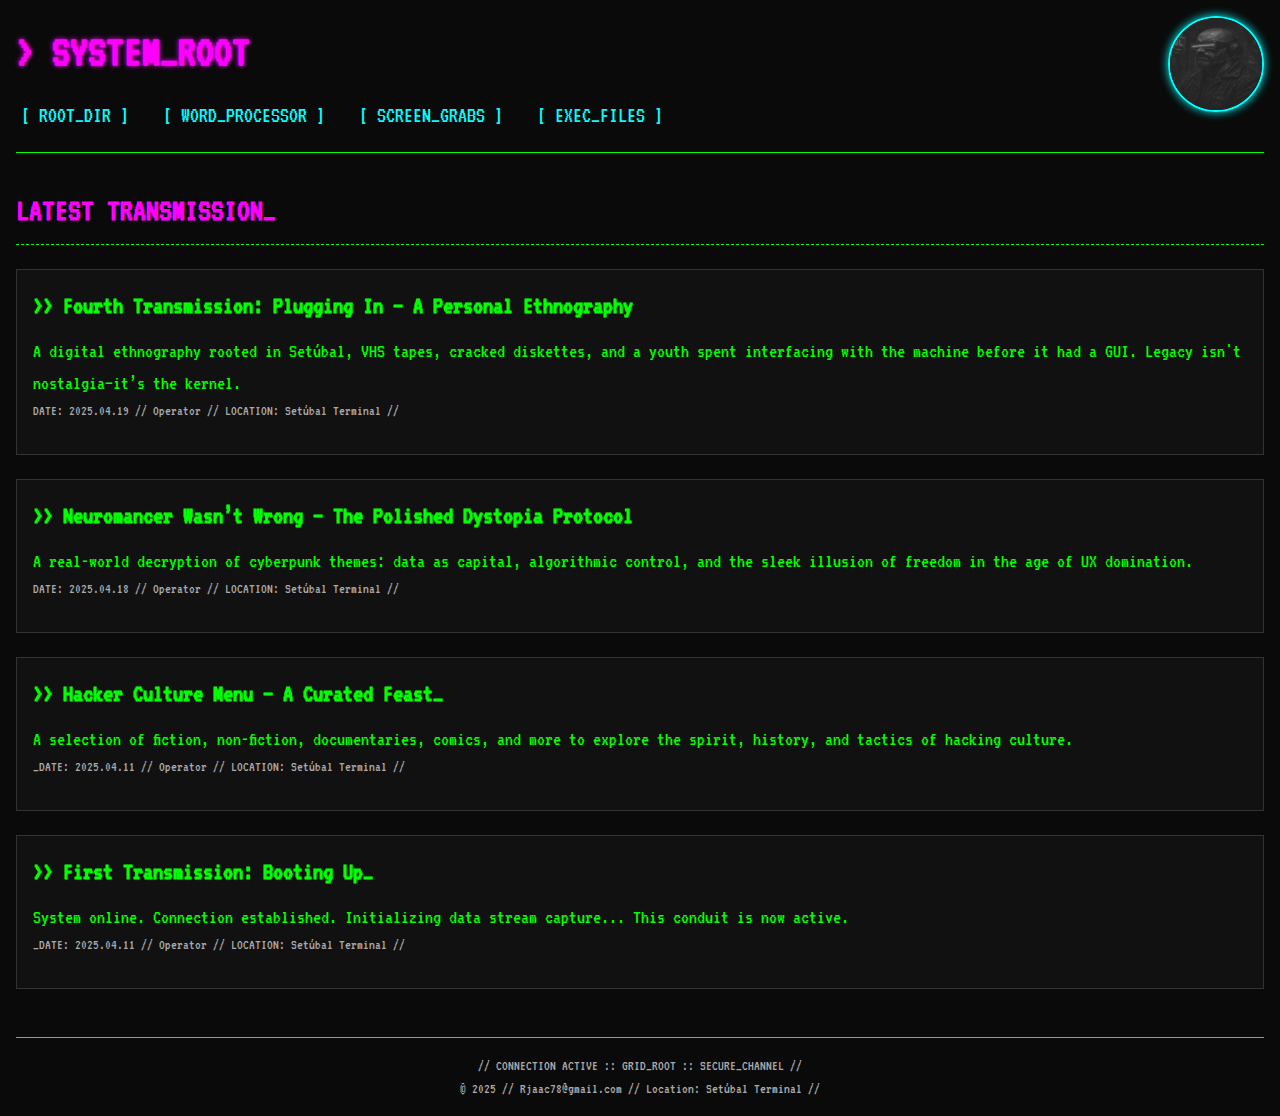
<file: index.html>
<!DOCTYPE html>
<html lang="en">
    <head>
        <meta charset="UTF-8">
        <meta name="viewport" content="width=device-width, initial-scale=1.0">
        <title>GRID_ROOT :: Mainframe Access</title>
        <link rel="stylesheet" href="css/style.css">

        <link rel="preconnect" href="https://fonts.googleapis.com">
        <link rel="preconnect" href="https://fonts.gstatic.com" crossorigin>
        <link href="https://fonts.googleapis.com/css2?family=VT323&display=swap" rel="stylesheet">
    </head>

    <body>

        <img src="/img/avatar.png" alt="RJAAC78 avatar" class="avatar">

        <header class="main-header">
            <h1>&gt; SYSTEM_ROOT</h1>
            <nav class="main-nav">
                <a href="index.html">[ ROOT_DIR ]</a>
                <a href="books.html">[ WORD_PROCESSOR ]</a>
                <a href="photos.html">[ SCREEN_GRABS ]</a>
                <a href="code.html">[ EXEC_FILES ]</a>
            </nav>
        </header>

        <main>
            <div class="content-area">
                <h2>LATEST TRANSMISSION_</h2>

                <article class="post-summary">
                    <h3><a href="posts/fourth-transmission.html">&gt;&gt; Fourth Transmission: Plugging In – A Personal Ethnography</a></h3>
                    <p>A digital ethnography rooted in Setúbal, VHS tapes, cracked diskettes, and a youth spent interfacing with the machine before it had a GUI. Legacy isn't nostalgia—it’s the kernel.</p>
                    <p class="post-meta">DATE: 2025.04.19 // Operator // LOCATION: Setúbal Terminal //</p>
                </article>
                
                <article class="post-summary">
                    <h3><a href="posts/third-transmission.html">&gt;&gt; Neuromancer Wasn’t Wrong – The Polished Dystopia Protocol</a></h3>
                    <p>A real-world decryption of cyberpunk themes: data as capital, algorithmic control, and the sleek illusion of freedom in the age of UX domination.</p>
                    <p class="post-meta">DATE: 2025.04.18 // Operator // LOCATION: Setúbal Terminal //</p>
                </article>
                
                <article class="post-summary">
                    <h3><a href="posts/second-transmission.html">&gt;&gt; Hacker Culture Menu – A Curated Feast_</a></h3>
                    <p>A selection of fiction, non-fiction, documentaries, comics, and more to explore the spirit, history, and tactics of hacking culture.</p>
                    <p class="post-meta">_DATE: 2025.04.11 // Operator // LOCATION: Setúbal Terminal //</p>
                </article>

                <article class="post-summary">
                    <h3><a href="posts/first-transmission.html">&gt;&gt; First Transmission: Booting Up_</a></h3>
                    <p>System online. Connection established. Initializing data stream capture... This conduit is now active.</p>
                    <p class="post-meta">_DATE: 2025.04.11 // Operator // LOCATION: Setúbal Terminal //</p>
                </article>

            </div>    
        </main>

            <footer class="main-footer">
                <p>// CONNECTION ACTIVE :: GRID_ROOT :: SECURE_CHANNEL //</p>
                <p>&copy; 2025 // Rjaac78@gmail.com // Location: Setúbal Terminal //</p>
            </footer>
        
    </body>
        
</html>
</file>
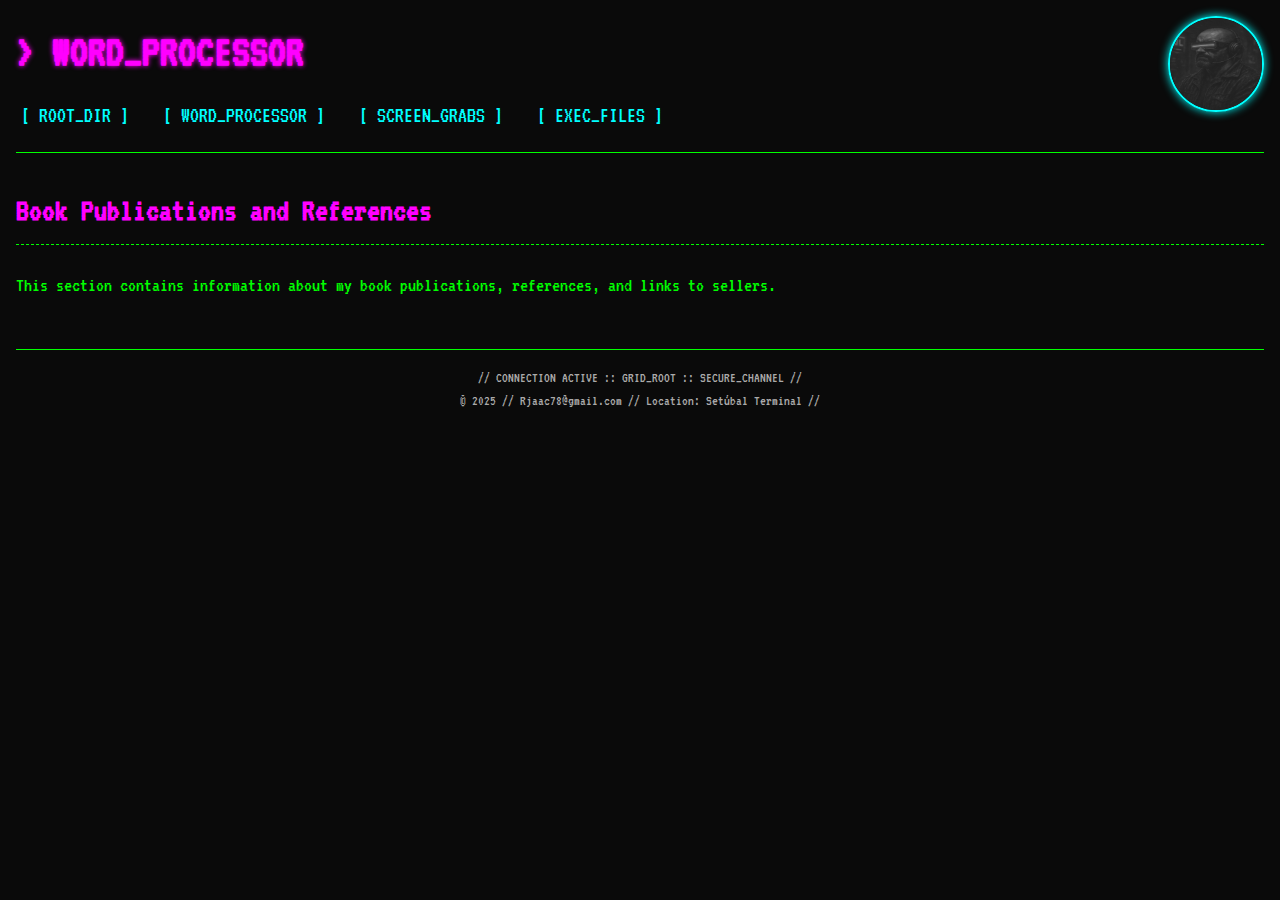
<file: books.html>
<!DOCTYPE html>
<html lang="en">

<head>
    <meta charset="UTF-8">
    <meta name="viewport" content="width=device-width, initial-scale=1.0">
    <title>GRID_ROOT :: Book Publications</title>
    <link rel="stylesheet" href="css/style.css">
    <link rel="preconnect" href="https://fonts.googleapis.com">
    <link rel="preconnect" href="https://fonts.gstatic.com" crossorigin>
    <link href="https://fonts.googleapis.com/css2?family=VT323&display=swap" rel="stylesheet">
</head>

<body>

    <img src="/img/avatar.png" alt="RJAAC78 avatar" class="avatar">

    <header class="main-header">
        <h1>&gt; WORD_PROCESSOR</h1>
        <nav class="main-nav">
            <a href="index.html">[ ROOT_DIR ]</a>
            <a href="books.html">[ WORD_PROCESSOR ]</a>
            <a href="photos.html">[ SCREEN_GRABS ]</a>
            <a href="code.html">[ EXEC_FILES ]</a>
        </nav>
    </header>

    <main class="content-area">
        <h2>Book Publications and References</h2>
        <p>This section contains information about my book publications, references, and links to sellers.</p>

        </main>

    <footer class="main-footer">
        <p>// CONNECTION ACTIVE :: GRID_ROOT :: SECURE_CHANNEL //</p>
        <p>&copy; 2025 // Rjaac78@gmail.com // Location: Setúbal Terminal //</p>
    </footer>

</body>

</html>
</file>
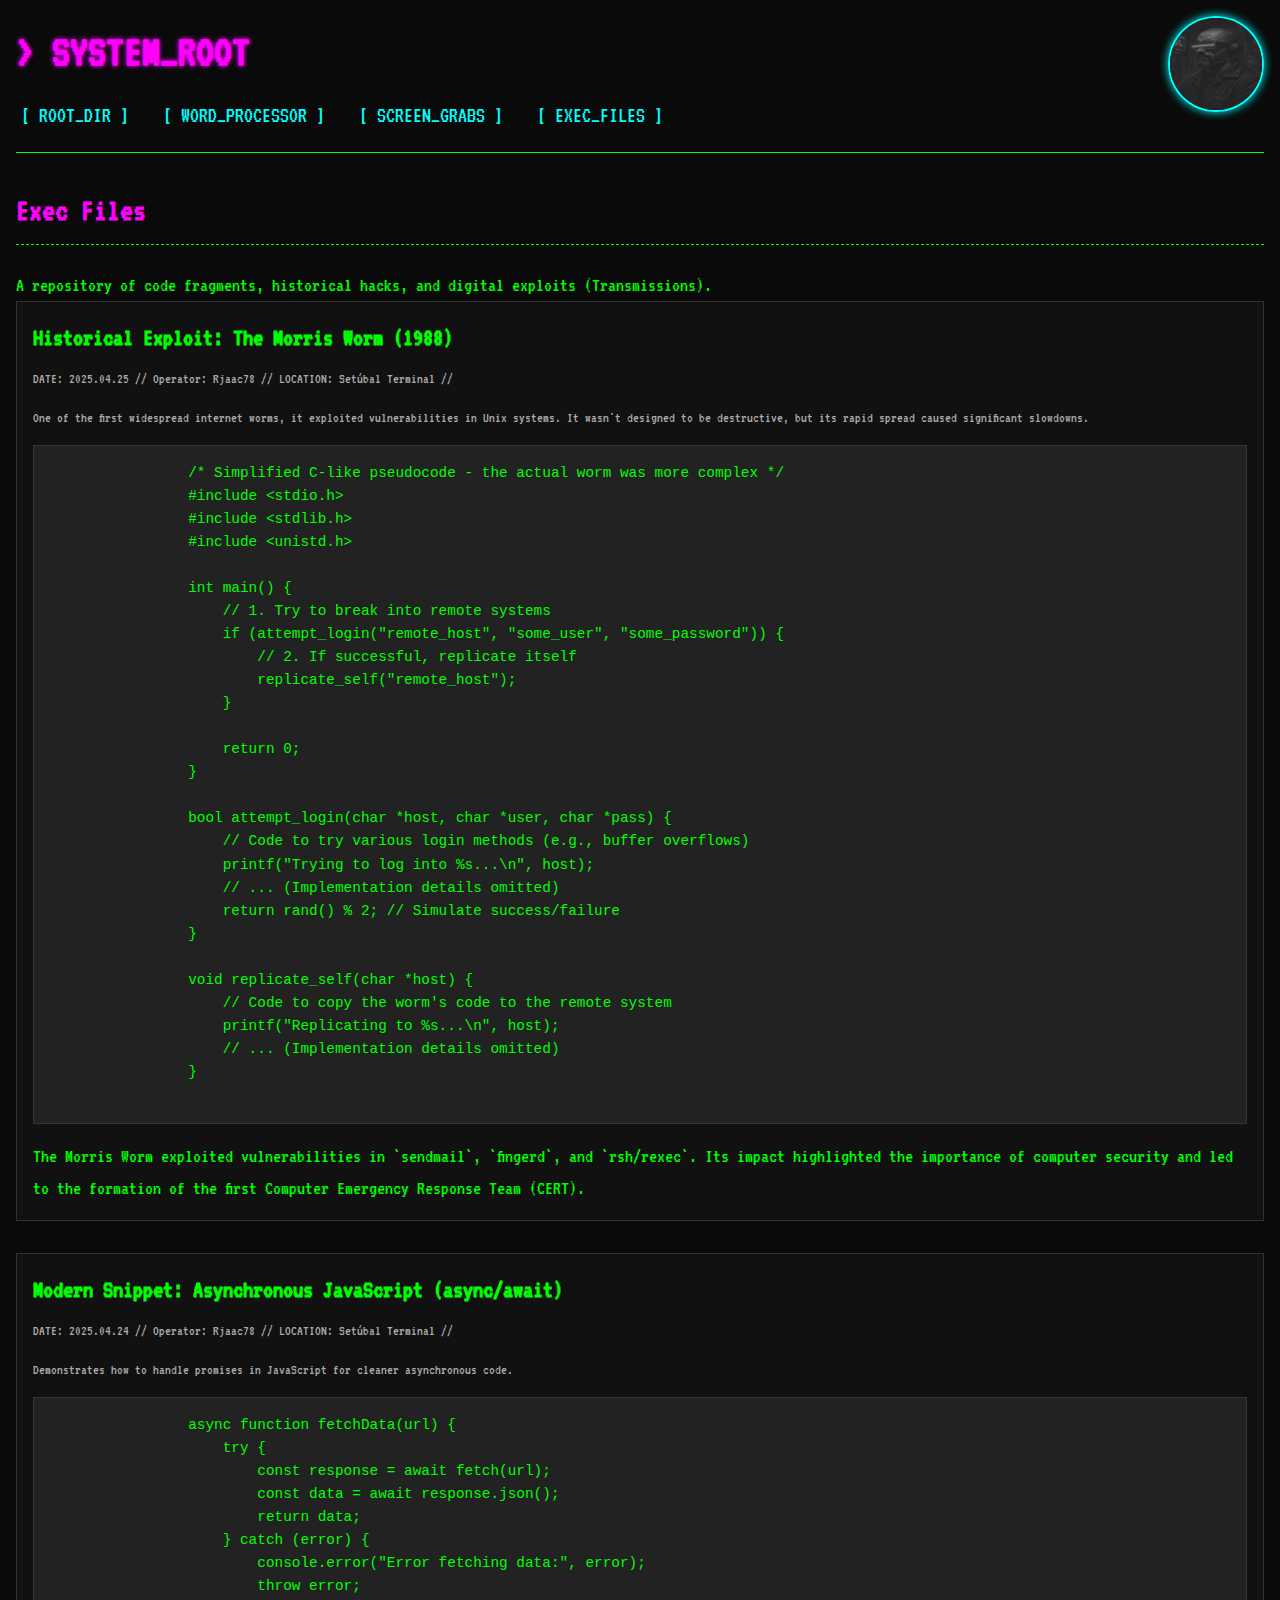
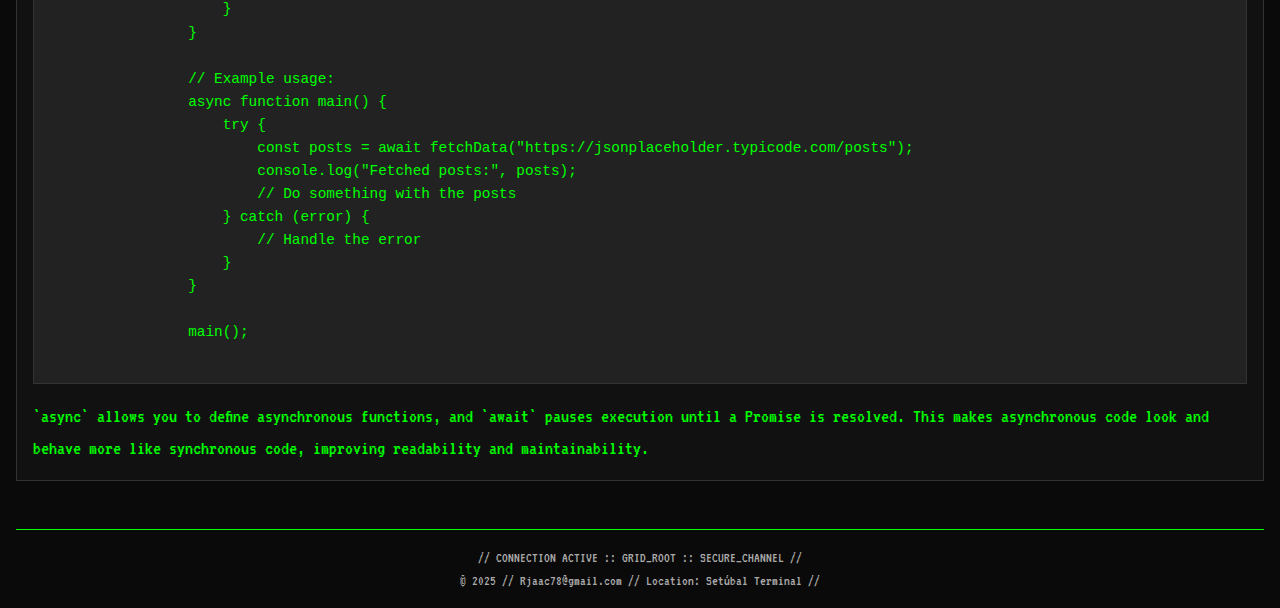
<file: code.html>
<!DOCTYPE html>
<html lang="en">

<head>
    <meta charset="UTF-8">
    <meta name="viewport" content="width=device-width, initial-scale=1.0">
    <title>GRID_ROOT :: Exec Files</title>
    <link rel="stylesheet" href="css/style.css">
    <link rel="preconnect" href="https://fonts.googleapis.com">
    <link rel="preconnect" href="https://fonts.gstatic.com" crossorigin>
    <link href="https://fonts.googleapis.com/css2?family=VT323&display=swap" rel="stylesheet">
    <style>
        /* Add specific styles for code display here */
        .code-post {
            margin-bottom: 2rem;
            /* Space between code posts */
            border: 1px solid var(--border-color);
            padding: 1rem;
            background-color: #111;
        }

        .code-post h3 {
            font-size: 1.6rem;
            margin-bottom: 0.5rem;
        }

        .code-meta {
            font-size: 0.9rem;
            color: #aaa;
            margin-bottom: 1rem;
        }

        .code-snippet {
            background-color: #222;
            /* Slightly darker background for code */
            border: 1px solid var(--border-color);
            padding: 1rem;
            margin-bottom: 1rem;
            overflow-x: auto;
            font-family: monospace;
            font-size: 0.9rem;
            color: #00ff00;
        }

        .code-description {
            font-size: 0.9rem;
            color: #aaa;
            margin-bottom: 1rem;
        }
    </style>
</head>

<body>

    <img src="/img/avatar.png" alt="RJAAC78 avatar" class="avatar">

    <header class="main-header">
        <h1>&gt; SYSTEM_ROOT</h1>
        <nav class="main-nav">
            <a href="index.html">[ ROOT_DIR ]</a>
            <a href="books.html">[ WORD_PROCESSOR ]</a>
            <a href="photos.html">[ SCREEN_GRABS ]</a>
            <a href="code.html">[ EXEC_FILES ]</a>
        </nav>
    </header>

    <main class="content-area">
        <h2>Exec Files</h2>
        <p>A repository of code fragments, historical hacks, and digital exploits (Transmissions).</p>

        <section class="code-post">
            <h3>Historical Exploit: The Morris Worm (1988)</h3>
            <p class="code-meta">DATE: 2025.04.25 // Operator: Rjaac78 // LOCATION: Setúbal Terminal //</p>

            <p class="code-description">
                One of the first widespread internet worms, it exploited vulnerabilities in Unix systems.
                It wasn't designed to be destructive, but its rapid spread caused significant slowdowns.
            </p>
            <pre class="code-snippet">
                /* Simplified C-like pseudocode - the actual worm was more complex */
                #include &lt;stdio.h&gt;
                #include &lt;stdlib.h&gt;
                #include &lt;unistd.h&gt;

                int main() {
                    // 1. Try to break into remote systems
                    if (attempt_login("remote_host", "some_user", "some_password")) {
                        // 2. If successful, replicate itself
                        replicate_self("remote_host");
                    }

                    return 0;
                }

                bool attempt_login(char *host, char *user, char *pass) {
                    // Code to try various login methods (e.g., buffer overflows)
                    printf("Trying to log into %s...\n", host);
                    // ... (Implementation details omitted)
                    return rand() % 2; // Simulate success/failure
                }

                void replicate_self(char *host) {
                    // Code to copy the worm's code to the remote system
                    printf("Replicating to %s...\n", host);
                    // ... (Implementation details omitted)
                }
            </pre>
            <p>
                The Morris Worm exploited vulnerabilities in `sendmail`, `fingerd`, and `rsh/rexec`.
                Its impact highlighted the importance of computer security and led to the formation of the first
                Computer Emergency Response Team (CERT).
            </p>
        </section>

        <section class="code-post">
            <h3>Modern Snippet: Asynchronous JavaScript (async/await)</h3>
            <p class="code-meta">DATE: 2025.04.24 // Operator: Rjaac78 // LOCATION: Setúbal Terminal //</p>

            <p class="code-description">
                Demonstrates how to handle promises in JavaScript for cleaner asynchronous code.
            </p>
            <pre class="code-snippet">
                async function fetchData(url) {
                    try {
                        const response = await fetch(url);
                        const data = await response.json();
                        return data;
                    } catch (error) {
                        console.error("Error fetching data:", error);
                        throw error;
                    }
                }

                // Example usage:
                async function main() {
                    try {
                        const posts = await fetchData("https://jsonplaceholder.typicode.com/posts");
                        console.log("Fetched posts:", posts);
                        // Do something with the posts
                    } catch (error) {
                        // Handle the error
                    }
                }

                main();
            </pre>
            <p>
                `async` allows you to define asynchronous functions, and `await` pauses execution until a Promise is resolved.
                This makes asynchronous code look and behave more like synchronous code, improving readability and maintainability.
            </p>
        </section>

        </main>

    <footer class="main-footer">
        <p>// CONNECTION ACTIVE :: GRID_ROOT :: SECURE_CHANNEL //</p>
        <p>&copy; 2025 // Rjaac78@gmail.com // Location: Setúbal Terminal //</p>
    </footer>

</body>

</html>
</file>
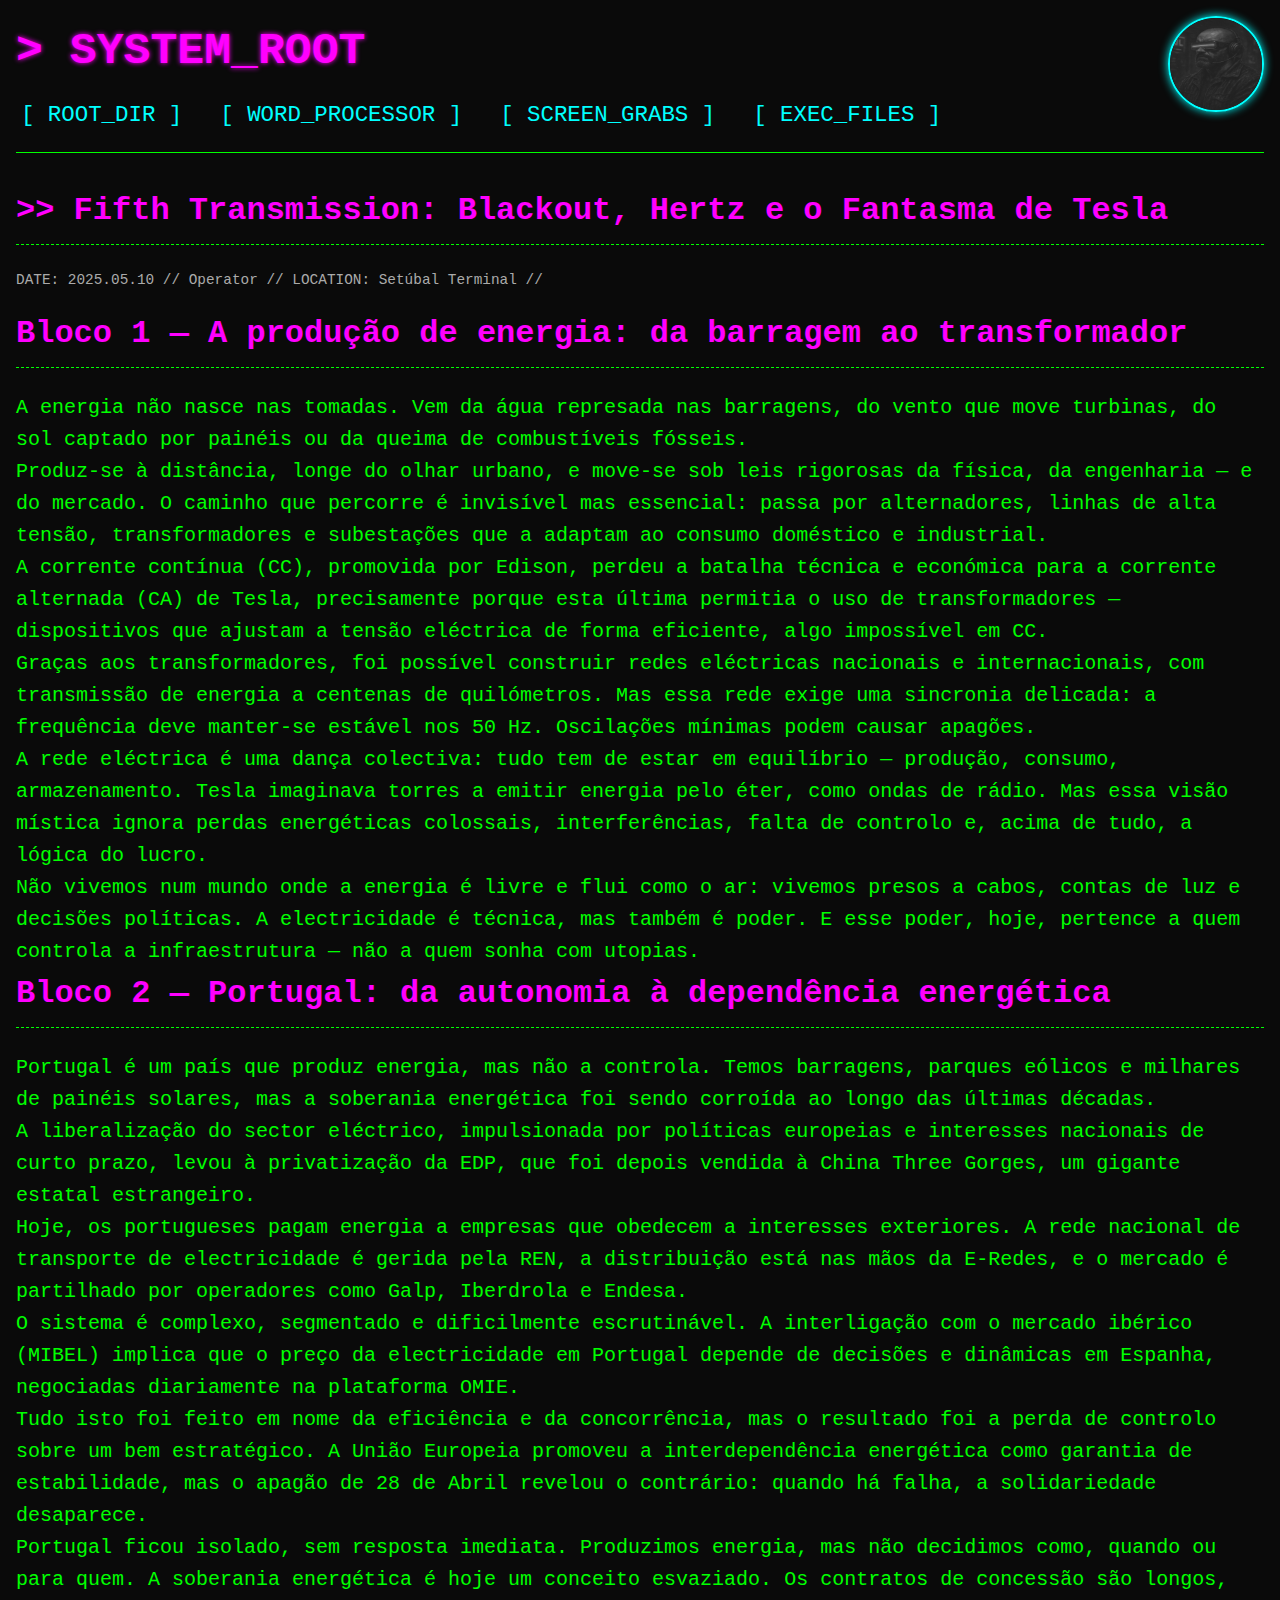
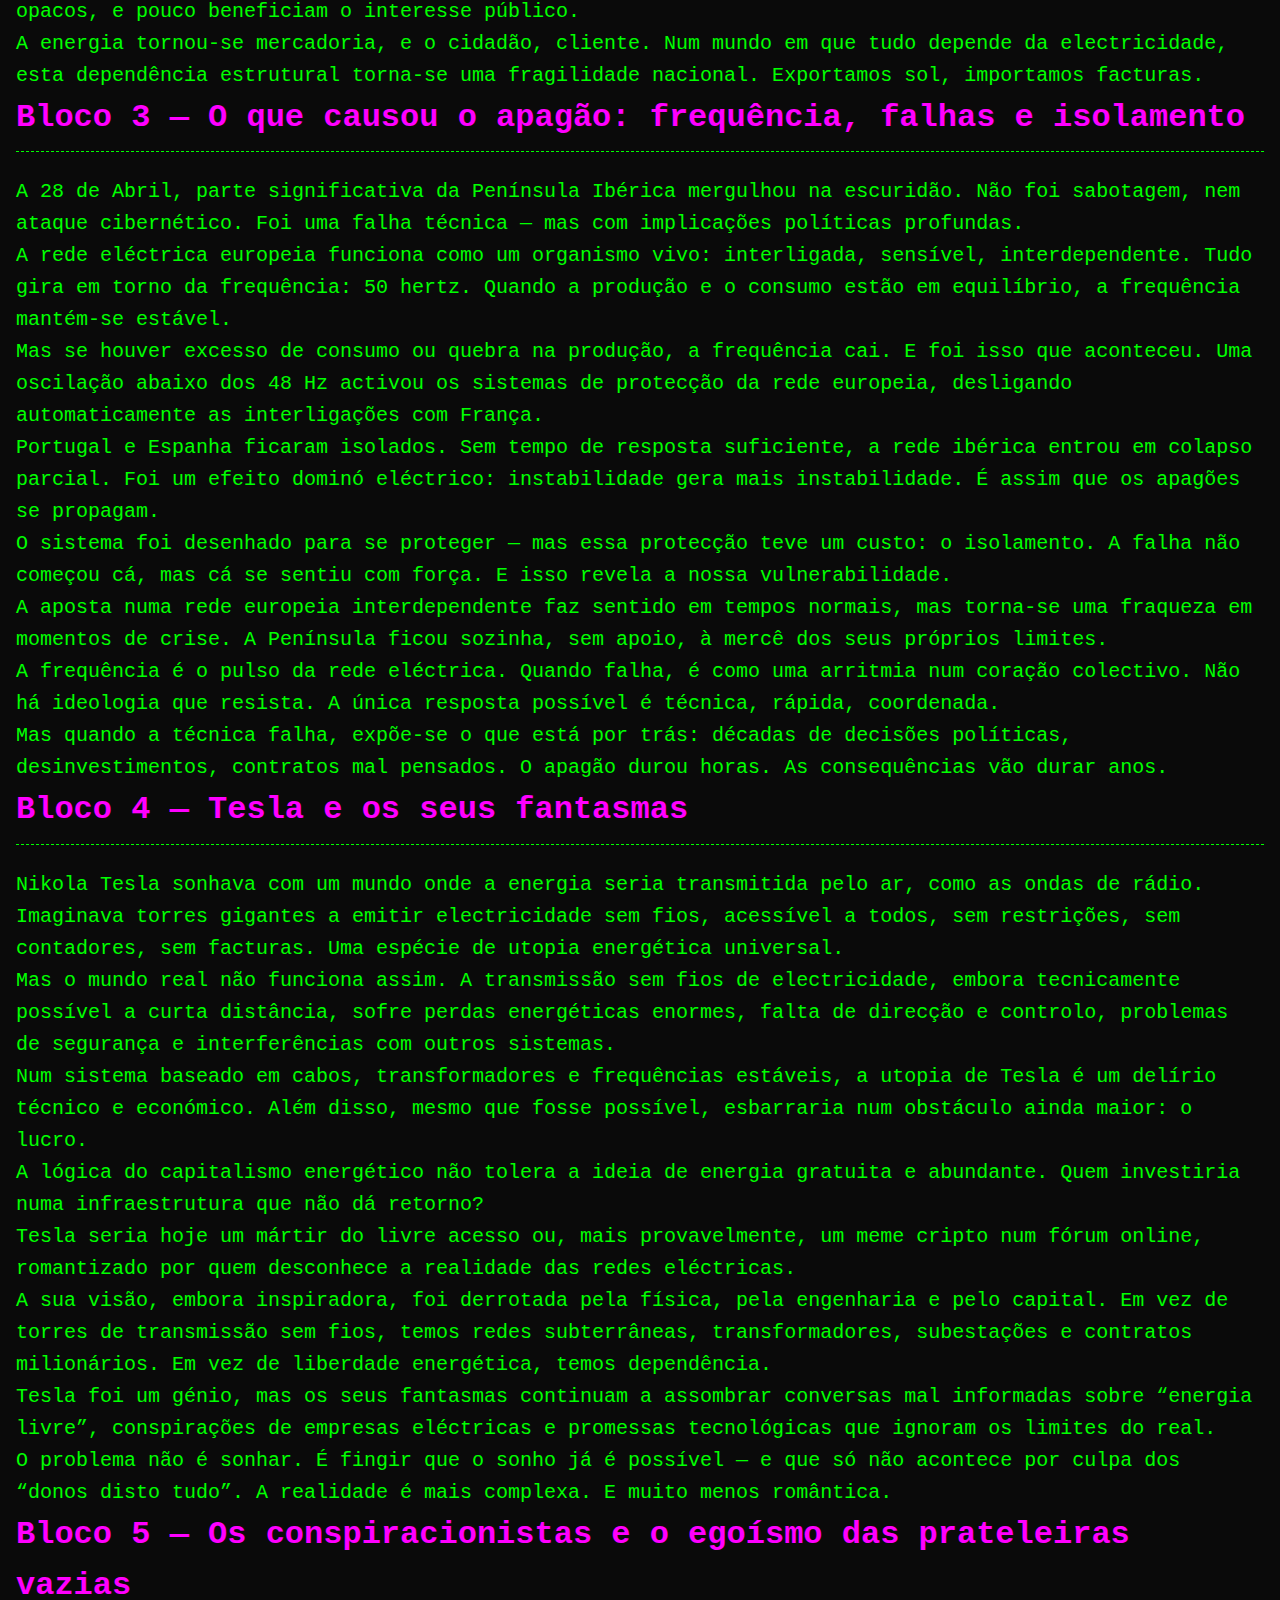
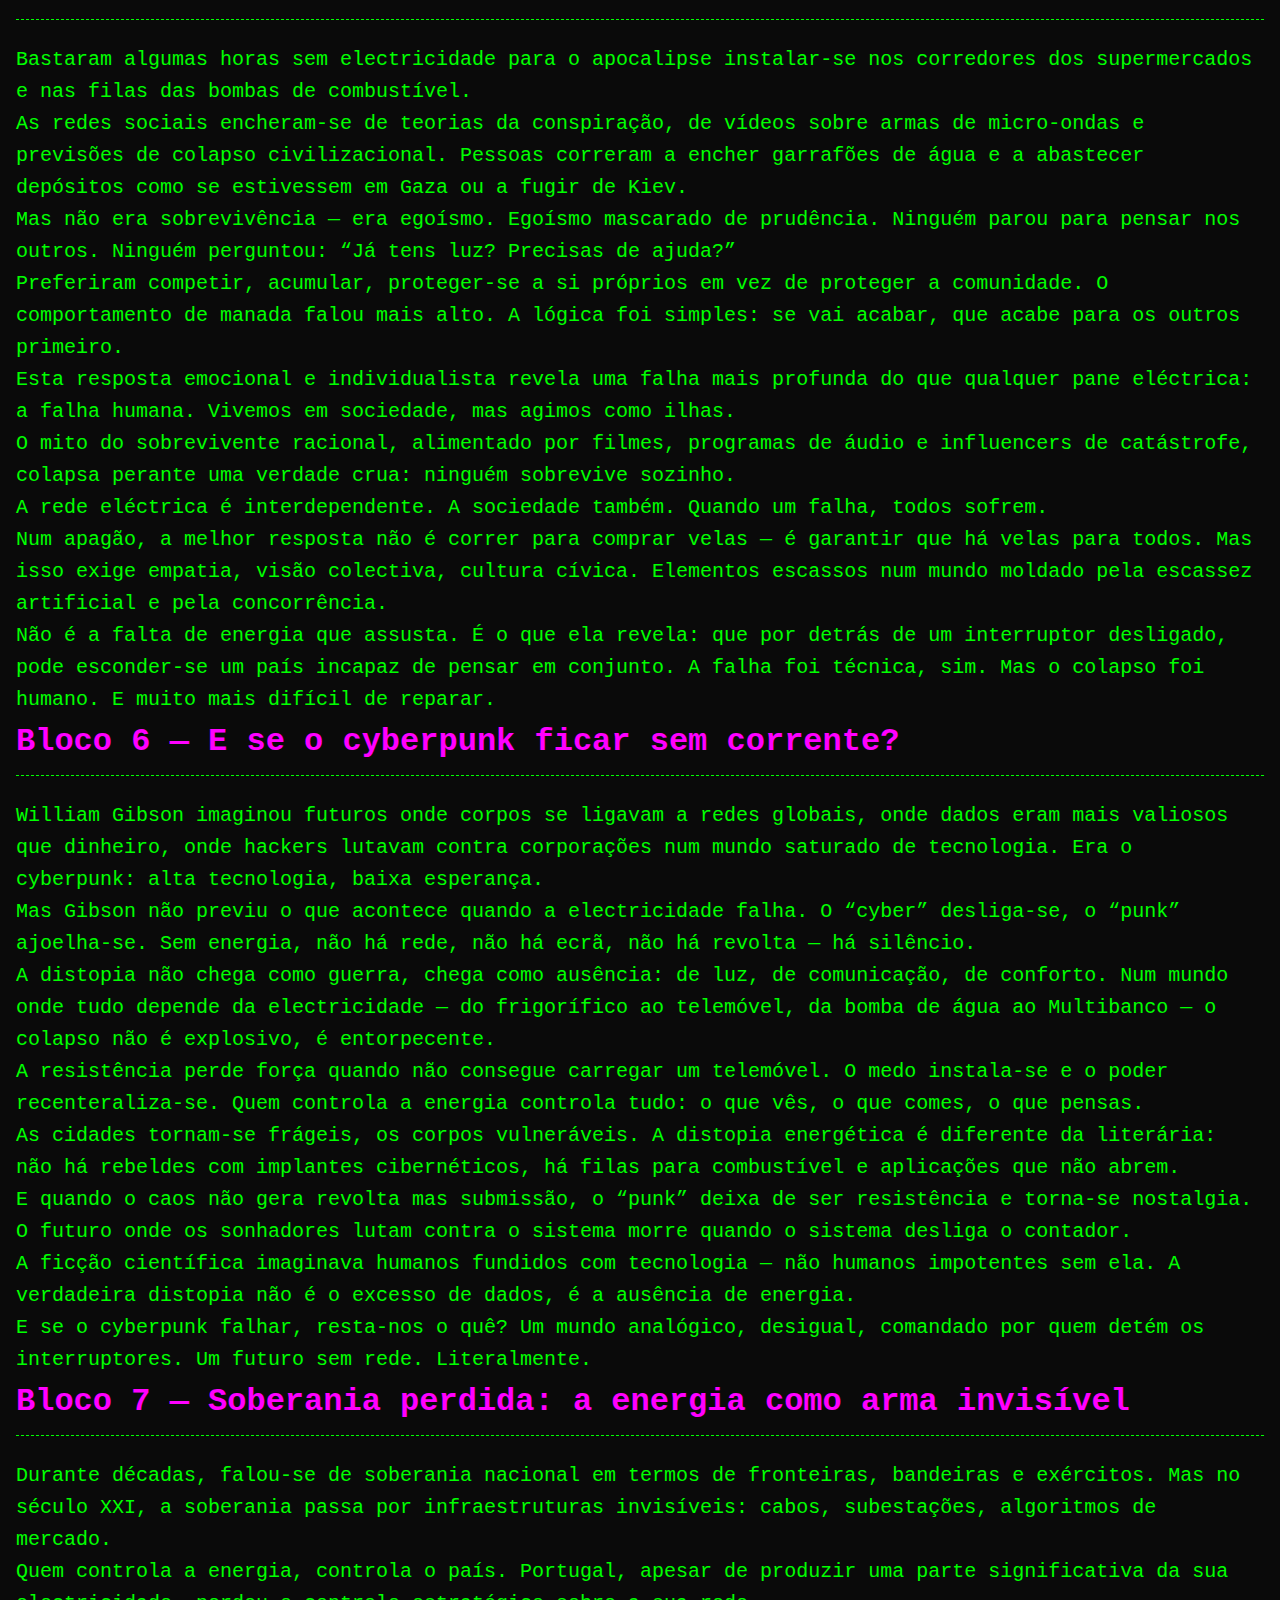
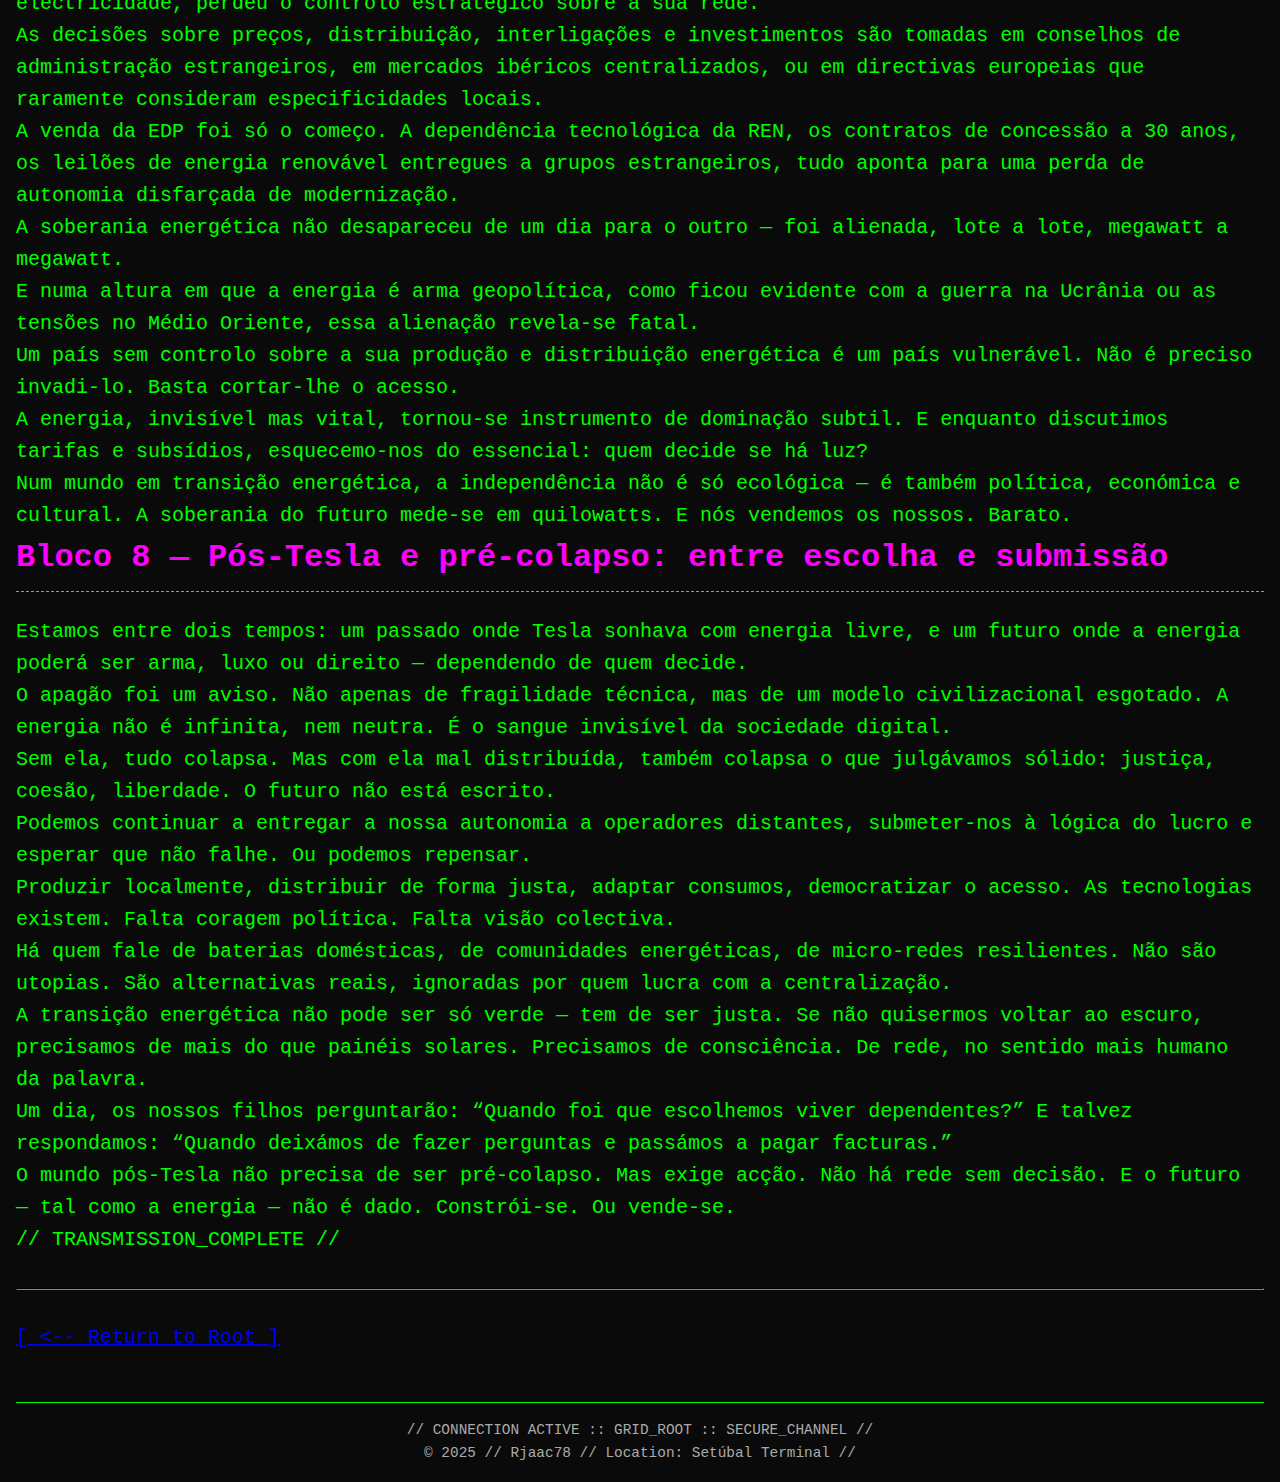
<file: posts/fifth-transmission.html>
<!DOCTYPE html>
<html lang="pt">
<head>
  <meta charset="UTF-8">
  <meta name="viewport" content="width=device-width, initial-scale=1.0">
  <title>Fifth Transmission :: GRID_ROOT</title>
  <link rel="stylesheet" href="../css/style.css">
</head>
<body>

  <img src="/img/avatar.png" alt="RJAAC78 avatar" class="avatar">

  <header class="main-header">
    <h1>&gt; SYSTEM_ROOT</h1>
    <nav class="main-nav">
      <a href="../index.html">[ ROOT_DIR ]</a>
      <a href="../books.html">[ WORD_PROCESSOR ]</a>
      <a href="../photos.html">[ SCREEN_GRABS ]</a>
      <a href="../code.html">[ EXEC_FILES ]</a>
    </nav>
  </header>

  <main class="content-area">
    <section class="post">
    <h2>&gt;&gt; Fifth Transmission: Blackout, Hertz e o Fantasma de Tesla</h2>
    <p class="post-meta">DATE: 2025.05.10 // Operator // LOCATION: Setúbal Terminal //</p>

    <article>
<h2>Bloco 1 — A produção de energia: da barragem ao transformador</h2>
<p>A energia não nasce nas tomadas. Vem da água represada nas barragens, do vento que move turbinas, do sol captado por painéis ou da queima de combustíveis fósseis.</p>
<p>Produz-se à distância, longe do olhar urbano, e move-se sob leis rigorosas da física, da engenharia — e do mercado. O caminho que percorre é invisível mas essencial: passa por alternadores, linhas de alta tensão, transformadores e subestações que a adaptam ao consumo doméstico e industrial.</p>
<p>A corrente contínua (CC), promovida por Edison, perdeu a batalha técnica e económica para a corrente alternada (CA) de Tesla, precisamente porque esta última permitia o uso de transformadores — dispositivos que ajustam a tensão eléctrica de forma eficiente, algo impossível em CC.</p>
<p>Graças aos transformadores, foi possível construir redes eléctricas nacionais e internacionais, com transmissão de energia a centenas de quilómetros. Mas essa rede exige uma sincronia delicada: a frequência deve manter-se estável nos 50 Hz. Oscilações mínimas podem causar apagões.</p>
<p>A rede eléctrica é uma dança colectiva: tudo tem de estar em equilíbrio — produção, consumo, armazenamento. Tesla imaginava torres a emitir energia pelo éter, como ondas de rádio. Mas essa visão mística ignora perdas energéticas colossais, interferências, falta de controlo e, acima de tudo, a lógica do lucro.</p>
<p>Não vivemos num mundo onde a energia é livre e flui como o ar: vivemos presos a cabos, contas de luz e decisões políticas. A electricidade é técnica, mas também é poder. E esse poder, hoje, pertence a quem controla a infraestrutura — não a quem sonha com utopias.</p>

<h2>Bloco 2 — Portugal: da autonomia à dependência energética</h2>
<p>Portugal é um país que produz energia, mas não a controla. Temos barragens, parques eólicos e milhares de painéis solares, mas a soberania energética foi sendo corroída ao longo das últimas décadas.</p>
<p>A liberalização do sector eléctrico, impulsionada por políticas europeias e interesses nacionais de curto prazo, levou à privatização da EDP, que foi depois vendida à China Three Gorges, um gigante estatal estrangeiro.</p>
<p>Hoje, os portugueses pagam energia a empresas que obedecem a interesses exteriores. A rede nacional de transporte de electricidade é gerida pela REN, a distribuição está nas mãos da E-Redes, e o mercado é partilhado por operadores como Galp, Iberdrola e Endesa.</p>
<p>O sistema é complexo, segmentado e dificilmente escrutinável. A interligação com o mercado ibérico (MIBEL) implica que o preço da electricidade em Portugal depende de decisões e dinâmicas em Espanha, negociadas diariamente na plataforma OMIE.</p>
<p>Tudo isto foi feito em nome da eficiência e da concorrência, mas o resultado foi a perda de controlo sobre um bem estratégico. A União Europeia promoveu a interdependência energética como garantia de estabilidade, mas o apagão de 28 de Abril revelou o contrário: quando há falha, a solidariedade desaparece.</p>
<p>Portugal ficou isolado, sem resposta imediata. Produzimos energia, mas não decidimos como, quando ou para quem. A soberania energética é hoje um conceito esvaziado. Os contratos de concessão são longos, opacos, e pouco beneficiam o interesse público.</p>
<p>A energia tornou-se mercadoria, e o cidadão, cliente. Num mundo em que tudo depende da electricidade, esta dependência estrutural torna-se uma fragilidade nacional. Exportamos sol, importamos facturas.</p>
<h2>Bloco 3 — O que causou o apagão: frequência, falhas e isolamento</h2>
<p>A 28 de Abril, parte significativa da Península Ibérica mergulhou na escuridão. Não foi sabotagem, nem ataque cibernético. Foi uma falha técnica — mas com implicações políticas profundas.</p>
<p>A rede eléctrica europeia funciona como um organismo vivo: interligada, sensível, interdependente. Tudo gira em torno da frequência: 50 hertz. Quando a produção e o consumo estão em equilíbrio, a frequência mantém-se estável.</p>
<p>Mas se houver excesso de consumo ou quebra na produção, a frequência cai. E foi isso que aconteceu. Uma oscilação abaixo dos 48 Hz activou os sistemas de protecção da rede europeia, desligando automaticamente as interligações com França.</p>
<p>Portugal e Espanha ficaram isolados. Sem tempo de resposta suficiente, a rede ibérica entrou em colapso parcial. Foi um efeito dominó eléctrico: instabilidade gera mais instabilidade. É assim que os apagões se propagam.</p>
<p>O sistema foi desenhado para se proteger — mas essa protecção teve um custo: o isolamento. A falha não começou cá, mas cá se sentiu com força. E isso revela a nossa vulnerabilidade.</p>
<p>A aposta numa rede europeia interdependente faz sentido em tempos normais, mas torna-se uma fraqueza em momentos de crise. A Península ficou sozinha, sem apoio, à mercê dos seus próprios limites.</p>
<p>A frequência é o pulso da rede eléctrica. Quando falha, é como uma arritmia num coração colectivo. Não há ideologia que resista. A única resposta possível é técnica, rápida, coordenada.</p>
<p>Mas quando a técnica falha, expõe-se o que está por trás: décadas de decisões políticas, desinvestimentos, contratos mal pensados. O apagão durou horas. As consequências vão durar anos.</p>

<h2>Bloco 4 — Tesla e os seus fantasmas</h2>
<p>Nikola Tesla sonhava com um mundo onde a energia seria transmitida pelo ar, como as ondas de rádio. Imaginava torres gigantes a emitir electricidade sem fios, acessível a todos, sem restrições, sem contadores, sem facturas. Uma espécie de utopia energética universal.</p>
<p>Mas o mundo real não funciona assim. A transmissão sem fios de electricidade, embora tecnicamente possível a curta distância, sofre perdas energéticas enormes, falta de direcção e controlo, problemas de segurança e interferências com outros sistemas.</p>
<p>Num sistema baseado em cabos, transformadores e frequências estáveis, a utopia de Tesla é um delírio técnico e económico. Além disso, mesmo que fosse possível, esbarraria num obstáculo ainda maior: o lucro.</p>
<p>A lógica do capitalismo energético não tolera a ideia de energia gratuita e abundante. Quem investiria numa infraestrutura que não dá retorno?</p>
<p>Tesla seria hoje um mártir do livre acesso ou, mais provavelmente, um meme cripto num fórum online, romantizado por quem desconhece a realidade das redes eléctricas.</p>
<p>A sua visão, embora inspiradora, foi derrotada pela física, pela engenharia e pelo capital. Em vez de torres de transmissão sem fios, temos redes subterrâneas, transformadores, subestações e contratos milionários. Em vez de liberdade energética, temos dependência.</p>
<p>Tesla foi um génio, mas os seus fantasmas continuam a assombrar conversas mal informadas sobre “energia livre”, conspirações de empresas eléctricas e promessas tecnológicas que ignoram os limites do real.</p>
<p>O problema não é sonhar. É fingir que o sonho já é possível — e que só não acontece por culpa dos “donos disto tudo”. A realidade é mais complexa. E muito menos romântica.</p>

<h2>Bloco 5 — Os conspiracionistas e o egoísmo das prateleiras vazias</h2>
<p>Bastaram algumas horas sem electricidade para o apocalipse instalar-se nos corredores dos supermercados e nas filas das bombas de combustível.</p>
<p>As redes sociais encheram-se de teorias da conspiração, de vídeos sobre armas de micro-ondas e previsões de colapso civilizacional. Pessoas correram a encher garrafões de água e a abastecer depósitos como se estivessem em Gaza ou a fugir de Kiev.</p>
<p>Mas não era sobrevivência — era egoísmo. Egoísmo mascarado de prudência. Ninguém parou para pensar nos outros. Ninguém perguntou: “Já tens luz? Precisas de ajuda?”</p>
<p>Preferiram competir, acumular, proteger-se a si próprios em vez de proteger a comunidade. O comportamento de manada falou mais alto. A lógica foi simples: se vai acabar, que acabe para os outros primeiro.</p>
<p>Esta resposta emocional e individualista revela uma falha mais profunda do que qualquer pane eléctrica: a falha humana. Vivemos em sociedade, mas agimos como ilhas.</p>
<p>O mito do sobrevivente racional, alimentado por filmes, programas de áudio e influencers de catástrofe, colapsa perante uma verdade crua: ninguém sobrevive sozinho.</p>
<p>A rede eléctrica é interdependente. A sociedade também. Quando um falha, todos sofrem.</p>
<p>Num apagão, a melhor resposta não é correr para comprar velas — é garantir que há velas para todos. Mas isso exige empatia, visão colectiva, cultura cívica. Elementos escassos num mundo moldado pela escassez artificial e pela concorrência.</p>
<p>Não é a falta de energia que assusta. É o que ela revela: que por detrás de um interruptor desligado, pode esconder-se um país incapaz de pensar em conjunto. A falha foi técnica, sim. Mas o colapso foi humano. E muito mais difícil de reparar.</p>

<h2>Bloco 6 — E se o cyberpunk ficar sem corrente?</h2>
<p>William Gibson imaginou futuros onde corpos se ligavam a redes globais, onde dados eram mais valiosos que dinheiro, onde hackers lutavam contra corporações num mundo saturado de tecnologia. Era o cyberpunk: alta tecnologia, baixa esperança.</p>
<p>Mas Gibson não previu o que acontece quando a electricidade falha. O “cyber” desliga-se, o “punk” ajoelha-se. Sem energia, não há rede, não há ecrã, não há revolta — há silêncio.</p>
<p>A distopia não chega como guerra, chega como ausência: de luz, de comunicação, de conforto. Num mundo onde tudo depende da electricidade — do frigorífico ao telemóvel, da bomba de água ao Multibanco — o colapso não é explosivo, é entorpecente.</p>
<p>A resistência perde força quando não consegue carregar um telemóvel. O medo instala-se e o poder recenteraliza-se. Quem controla a energia controla tudo: o que vês, o que comes, o que pensas.</p>
<p>As cidades tornam-se frágeis, os corpos vulneráveis. A distopia energética é diferente da literária: não há rebeldes com implantes cibernéticos, há filas para combustível e aplicações que não abrem.</p>
<p>E quando o caos não gera revolta mas submissão, o “punk” deixa de ser resistência e torna-se nostalgia. O futuro onde os sonhadores lutam contra o sistema morre quando o sistema desliga o contador.</p>
<p>A ficção científica imaginava humanos fundidos com tecnologia — não humanos impotentes sem ela. A verdadeira distopia não é o excesso de dados, é a ausência de energia.</p>
<p>E se o cyberpunk falhar, resta-nos o quê? Um mundo analógico, desigual, comandado por quem detém os interruptores. Um futuro sem rede. Literalmente.</p>

<h2>Bloco 7 — Soberania perdida: a energia como arma invisível</h2>
<p>Durante décadas, falou-se de soberania nacional em termos de fronteiras, bandeiras e exércitos. Mas no século XXI, a soberania passa por infraestruturas invisíveis: cabos, subestações, algoritmos de mercado.</p>
<p>Quem controla a energia, controla o país. Portugal, apesar de produzir uma parte significativa da sua electricidade, perdeu o controlo estratégico sobre a sua rede.</p>
<p>As decisões sobre preços, distribuição, interligações e investimentos são tomadas em conselhos de administração estrangeiros, em mercados ibéricos centralizados, ou em directivas europeias que raramente consideram especificidades locais.</p>
<p>A venda da EDP foi só o começo. A dependência tecnológica da REN, os contratos de concessão a 30 anos, os leilões de energia renovável entregues a grupos estrangeiros, tudo aponta para uma perda de autonomia disfarçada de modernização.</p>
<p>A soberania energética não desapareceu de um dia para o outro — foi alienada, lote a lote, megawatt a megawatt.</p>
<p>E numa altura em que a energia é arma geopolítica, como ficou evidente com a guerra na Ucrânia ou as tensões no Médio Oriente, essa alienação revela-se fatal.</p>
<p>Um país sem controlo sobre a sua produção e distribuição energética é um país vulnerável. Não é preciso invadi-lo. Basta cortar-lhe o acesso.</p>
<p>A energia, invisível mas vital, tornou-se instrumento de dominação subtil. E enquanto discutimos tarifas e subsídios, esquecemo-nos do essencial: quem decide se há luz?</p>
<p>Num mundo em transição energética, a independência não é só ecológica — é também política, económica e cultural. A soberania do futuro mede-se em quilowatts. E nós vendemos os nossos. Barato.</p>

<h2>Bloco 8 — Pós-Tesla e pré-colapso: entre escolha e submissão</h2>
<p>Estamos entre dois tempos: um passado onde Tesla sonhava com energia livre, e um futuro onde a energia poderá ser arma, luxo ou direito — dependendo de quem decide.</p>
<p>O apagão foi um aviso. Não apenas de fragilidade técnica, mas de um modelo civilizacional esgotado. A energia não é infinita, nem neutra. É o sangue invisível da sociedade digital.</p>
<p>Sem ela, tudo colapsa. Mas com ela mal distribuída, também colapsa o que julgávamos sólido: justiça, coesão, liberdade. O futuro não está escrito.</p>
<p>Podemos continuar a entregar a nossa autonomia a operadores distantes, submeter-nos à lógica do lucro e esperar que não falhe. Ou podemos repensar.</p>
<p>Produzir localmente, distribuir de forma justa, adaptar consumos, democratizar o acesso. As tecnologias existem. Falta coragem política. Falta visão colectiva.</p>
<p>Há quem fale de baterias domésticas, de comunidades energéticas, de micro-redes resilientes. Não são utopias. São alternativas reais, ignoradas por quem lucra com a centralização.</p>
<p>A transição energética não pode ser só verde — tem de ser justa. Se não quisermos voltar ao escuro, precisamos de mais do que painéis solares. Precisamos de consciência. De rede, no sentido mais humano da palavra.</p>
<p>Um dia, os nossos filhos perguntarão: “Quando foi que escolhemos viver dependentes?” E talvez respondamos: “Quando deixámos de fazer perguntas e passámos a pagar facturas.”</p>
<p>O mundo pós-Tesla não precisa de ser pré-colapso. Mas exige acção. Não há rede sem decisão. E o futuro — tal como a energia — não é dado. Constrói-se. Ou vende-se.</p>

<p>// TRANSMISSION_COMPLETE //</p>
</article>

    <hr style="border-color: var(--border-color); margin: 2rem 0;">
    <a href="../index.html">[ &lt;-- Return to Root ]</a>
  </main>

  <footer class="main-footer">
    <p>// CONNECTION ACTIVE :: GRID_ROOT :: SECURE_CHANNEL //</p>
    <p>&copy; 2025 // Rjaac78 // Location: Setúbal Terminal //</p>
  </footer>
</body>
</html>
</file>
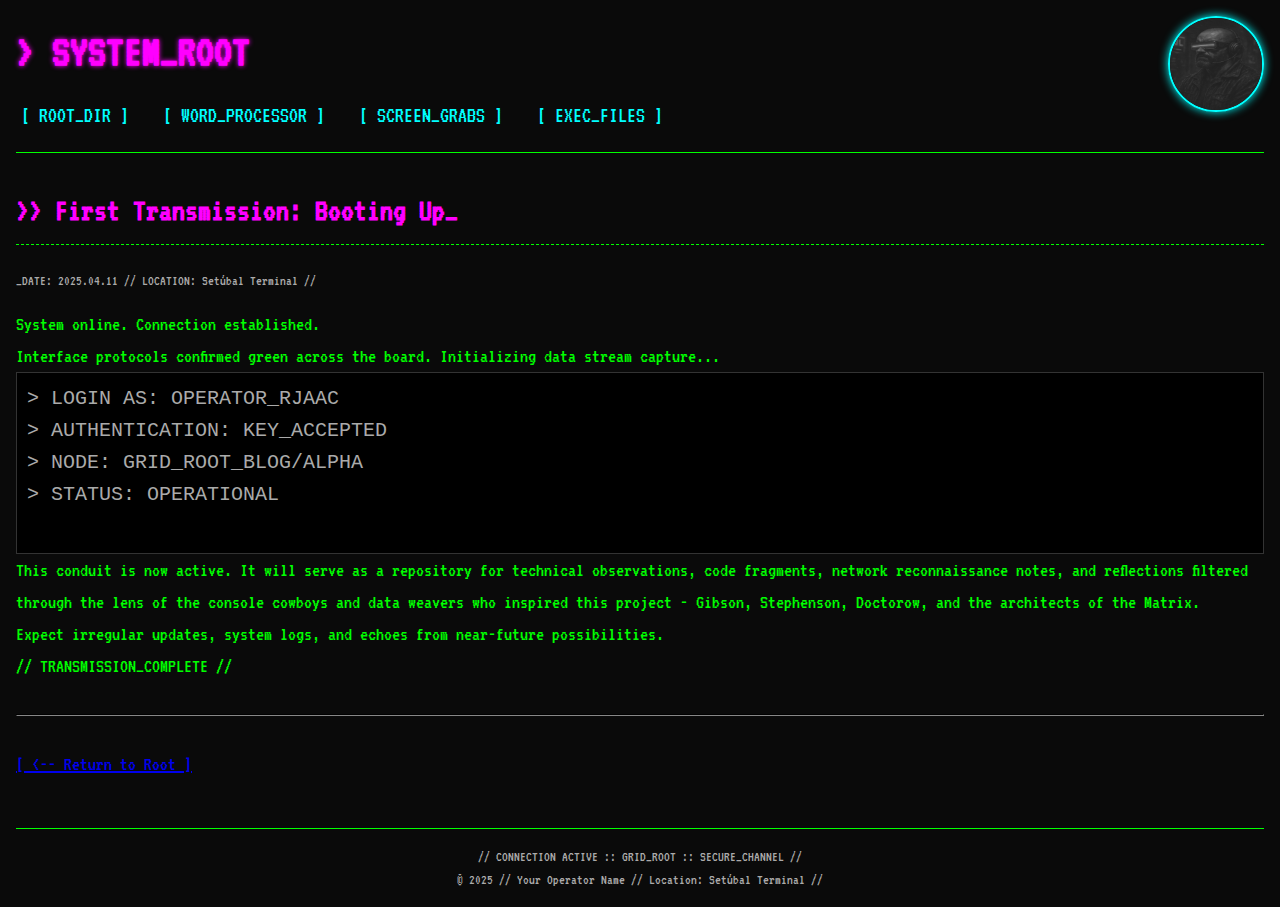
<file: posts/first-transmission.html>
<!DOCTYPE html>
<html lang="en">
<head>
    <meta charset="UTF-8">
    <meta name="viewport" content="width=device-width, initial-scale=1.0">
    <title>GRID_ROOT :: First Transmission</title>

    <link rel="stylesheet" href="../css/style.css">

    <link rel="preconnect" href="https://fonts.googleapis.com">
    <link rel="preconnect" href="https://fonts.gstatic.com" crossorigin>
    <link href="https://fonts.googleapis.com/css2?family=VT323&display=swap" rel="stylesheet">
</head>
<body>

    <img src="/img/avatar.png" alt="RJAAC78 avatar" class="avatar">


    <header class="main-header">
        <h1>&gt; SYSTEM_ROOT</h1>
        <nav class="main-nav">
            <a href="../index.html">[ ROOT_DIR ]</a>
            <a href="../books.html">[ WORD_PROCESSOR ]</a>
            <a href="../photos.html">[ SCREEN_GRABS ]</a>
            <a href="../code.html">[ EXEC_FILES ]</a>
        </nav>
    </header>

    <main class="content-area">
        <article>
            <h2>&gt;&gt; First Transmission: Booting Up_</h2>
            <p class="post-meta">_DATE: 2025.04.11 // LOCATION: Setúbal Terminal //</p>

            <p>System online. Connection established.</p>
            <p>Interface protocols confirmed green across the board. Initializing data stream capture...</p>
            <pre style="color: #aaa; border: 1px solid #333; padding: 0.5em; background-color: #000; overflow-x: auto;">
> LOGIN AS: OPERATOR_RJAAC
> AUTHENTICATION: KEY_ACCEPTED
> NODE: GRID_ROOT_BLOG/ALPHA
> STATUS: OPERATIONAL
            </pre>
            <p>This conduit is now active. It will serve as a repository for technical observations, code fragments, network reconnaissance notes, and reflections filtered through the lens of the console cowboys and data weavers who inspired this project - Gibson, Stephenson, Doctorow, and the architects of the Matrix.</p>
            <p>Expect irregular updates, system logs, and echoes from near-future possibilities.</p>
            <p>// TRANSMISSION_COMPLETE //</p>

        </article>

        <hr style="border-color: var(--border-color); margin: 2rem 0;">
        <a href="../index.html">[ &lt;-- Return to Root ]</a>
    </main>
    <footer class="main-footer">
        <p>// CONNECTION ACTIVE :: GRID_ROOT :: SECURE_CHANNEL //</p>
         <p>&copy; 2025 // Your Operator Name // Location: Setúbal Terminal //</p>
    </footer>

</body>
</html>
</file>
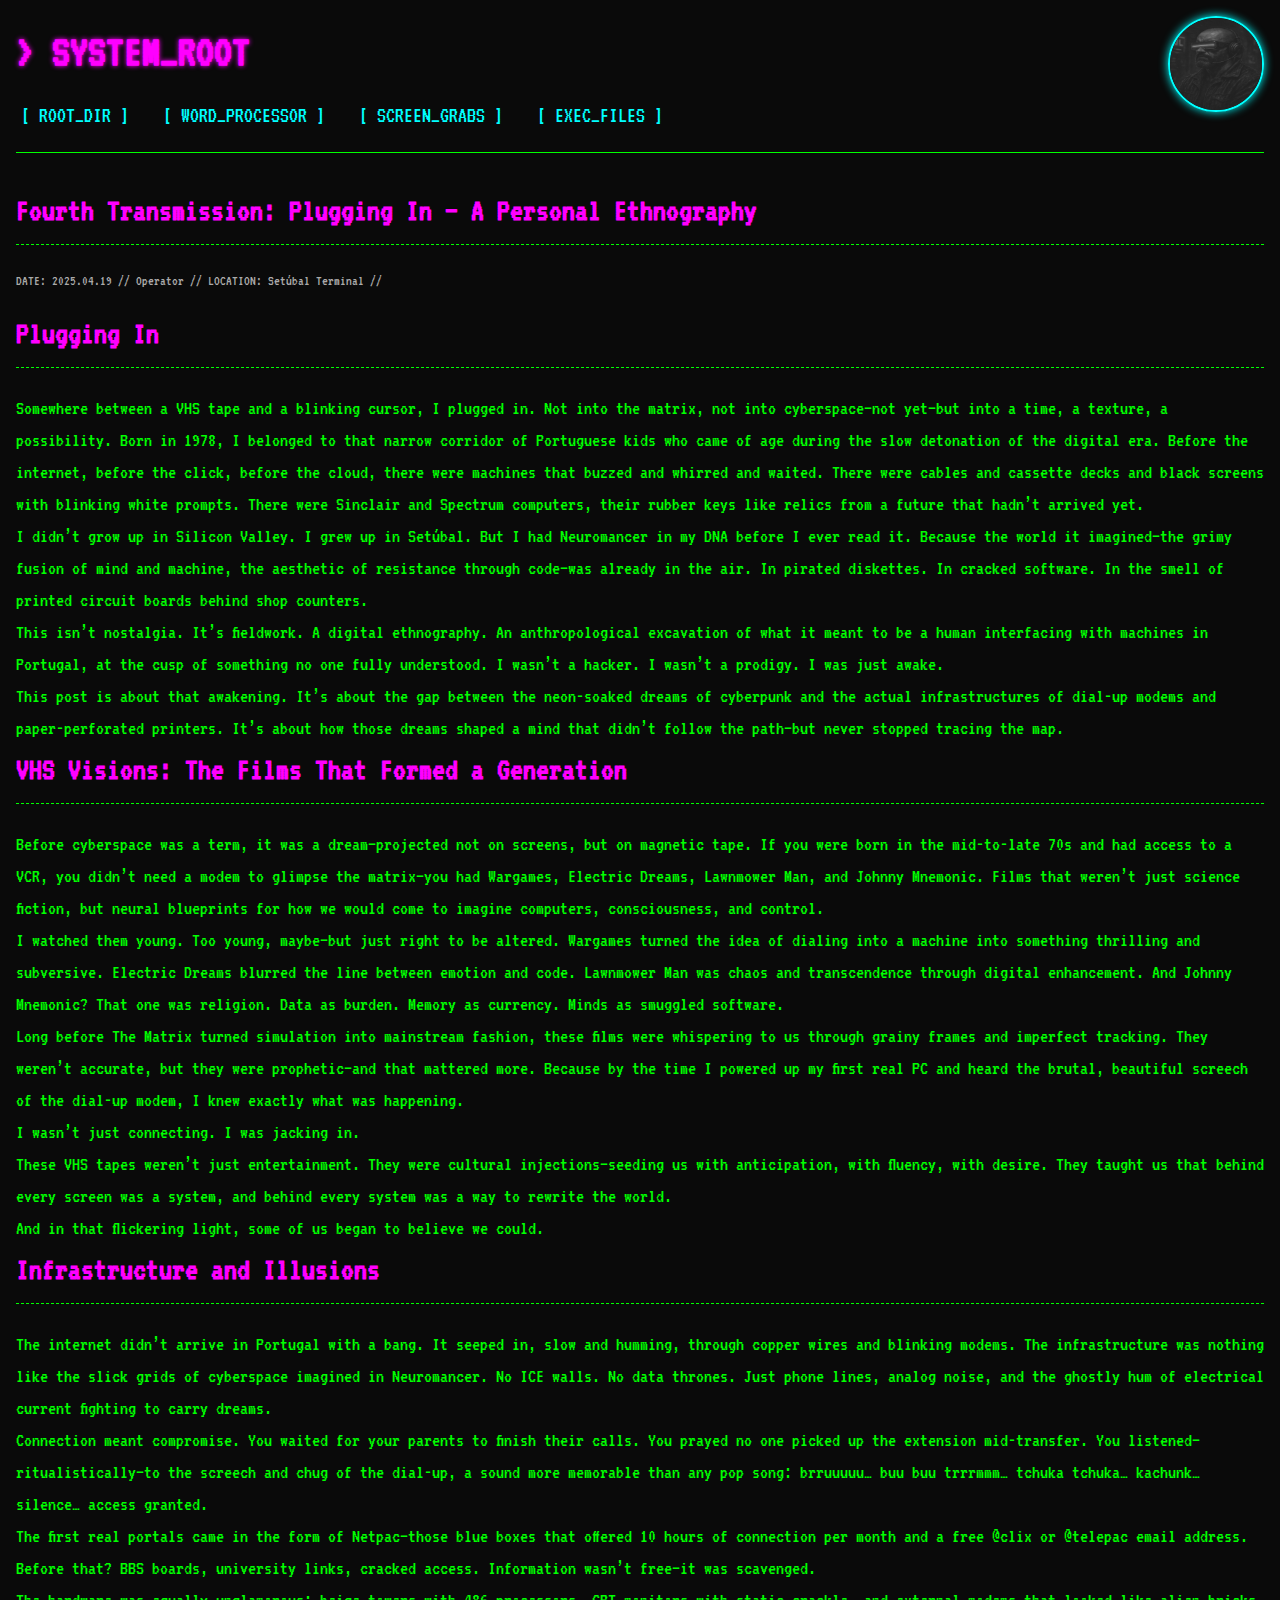
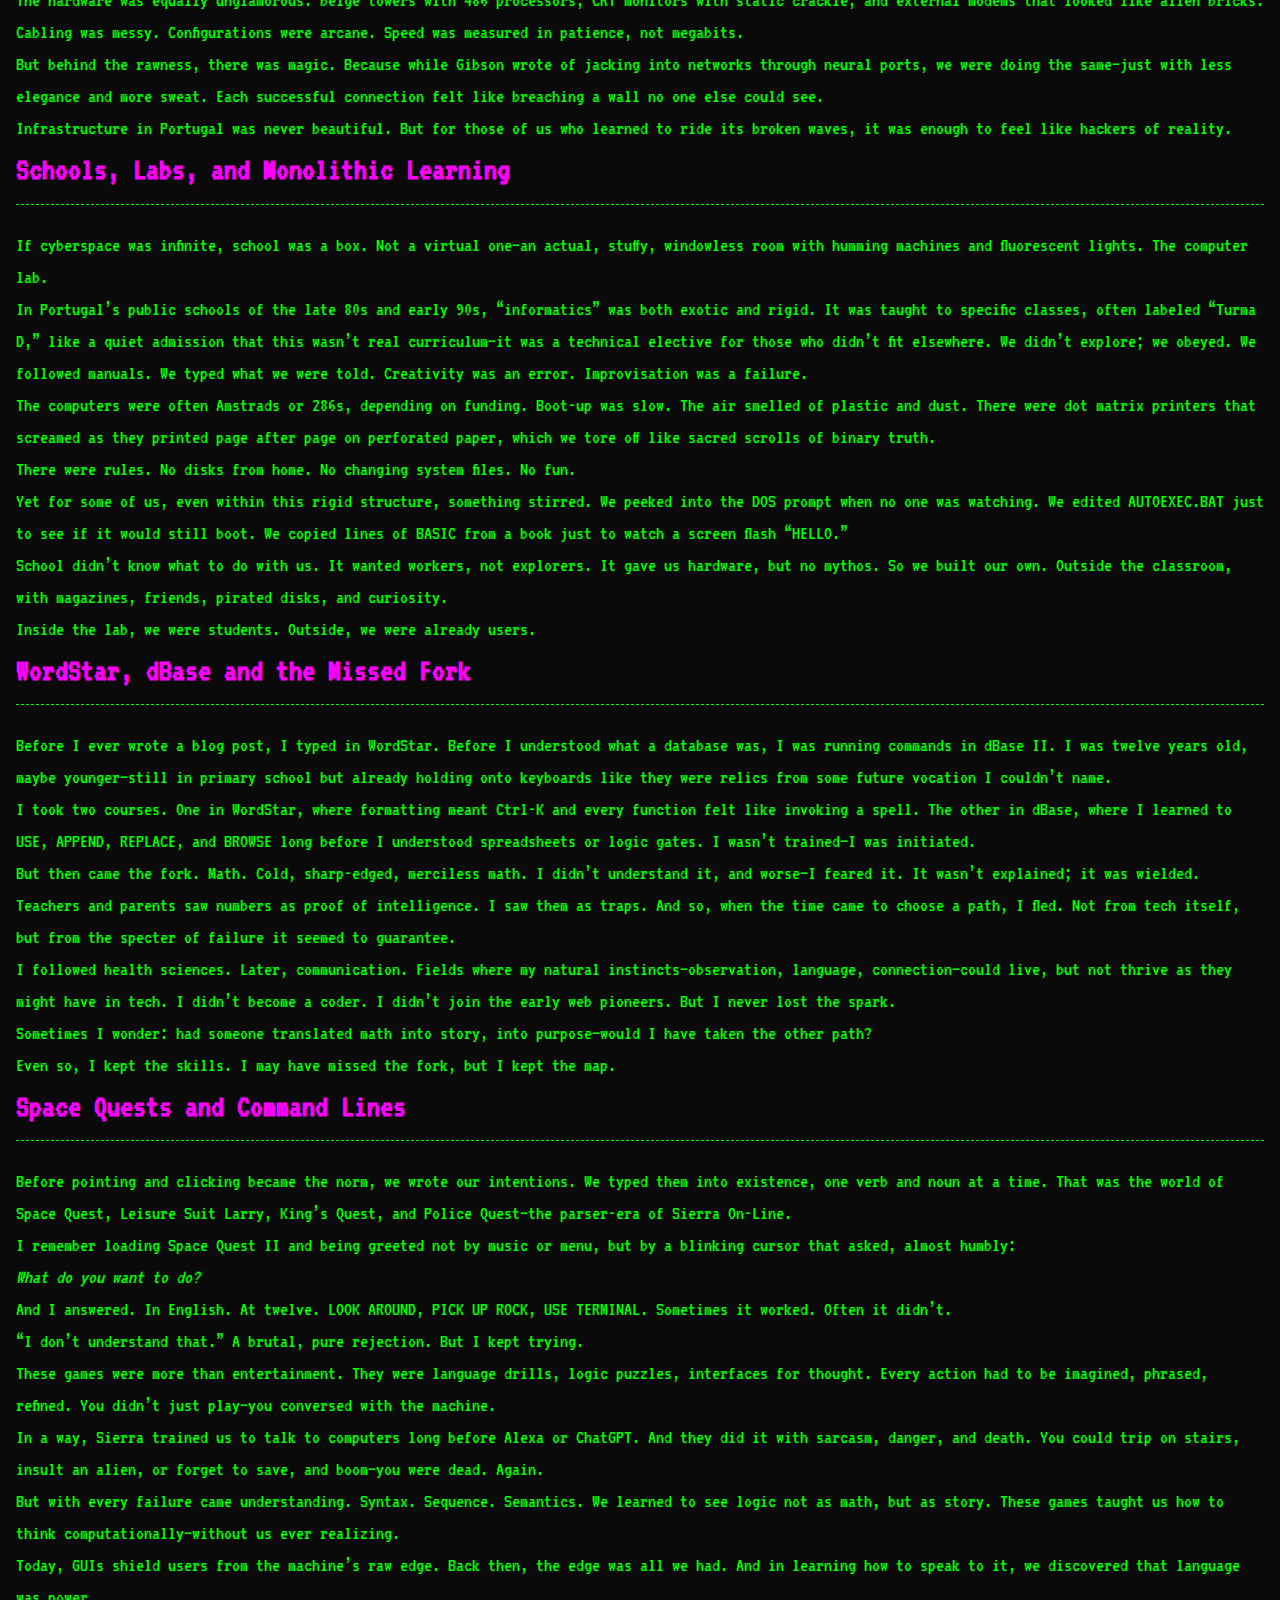
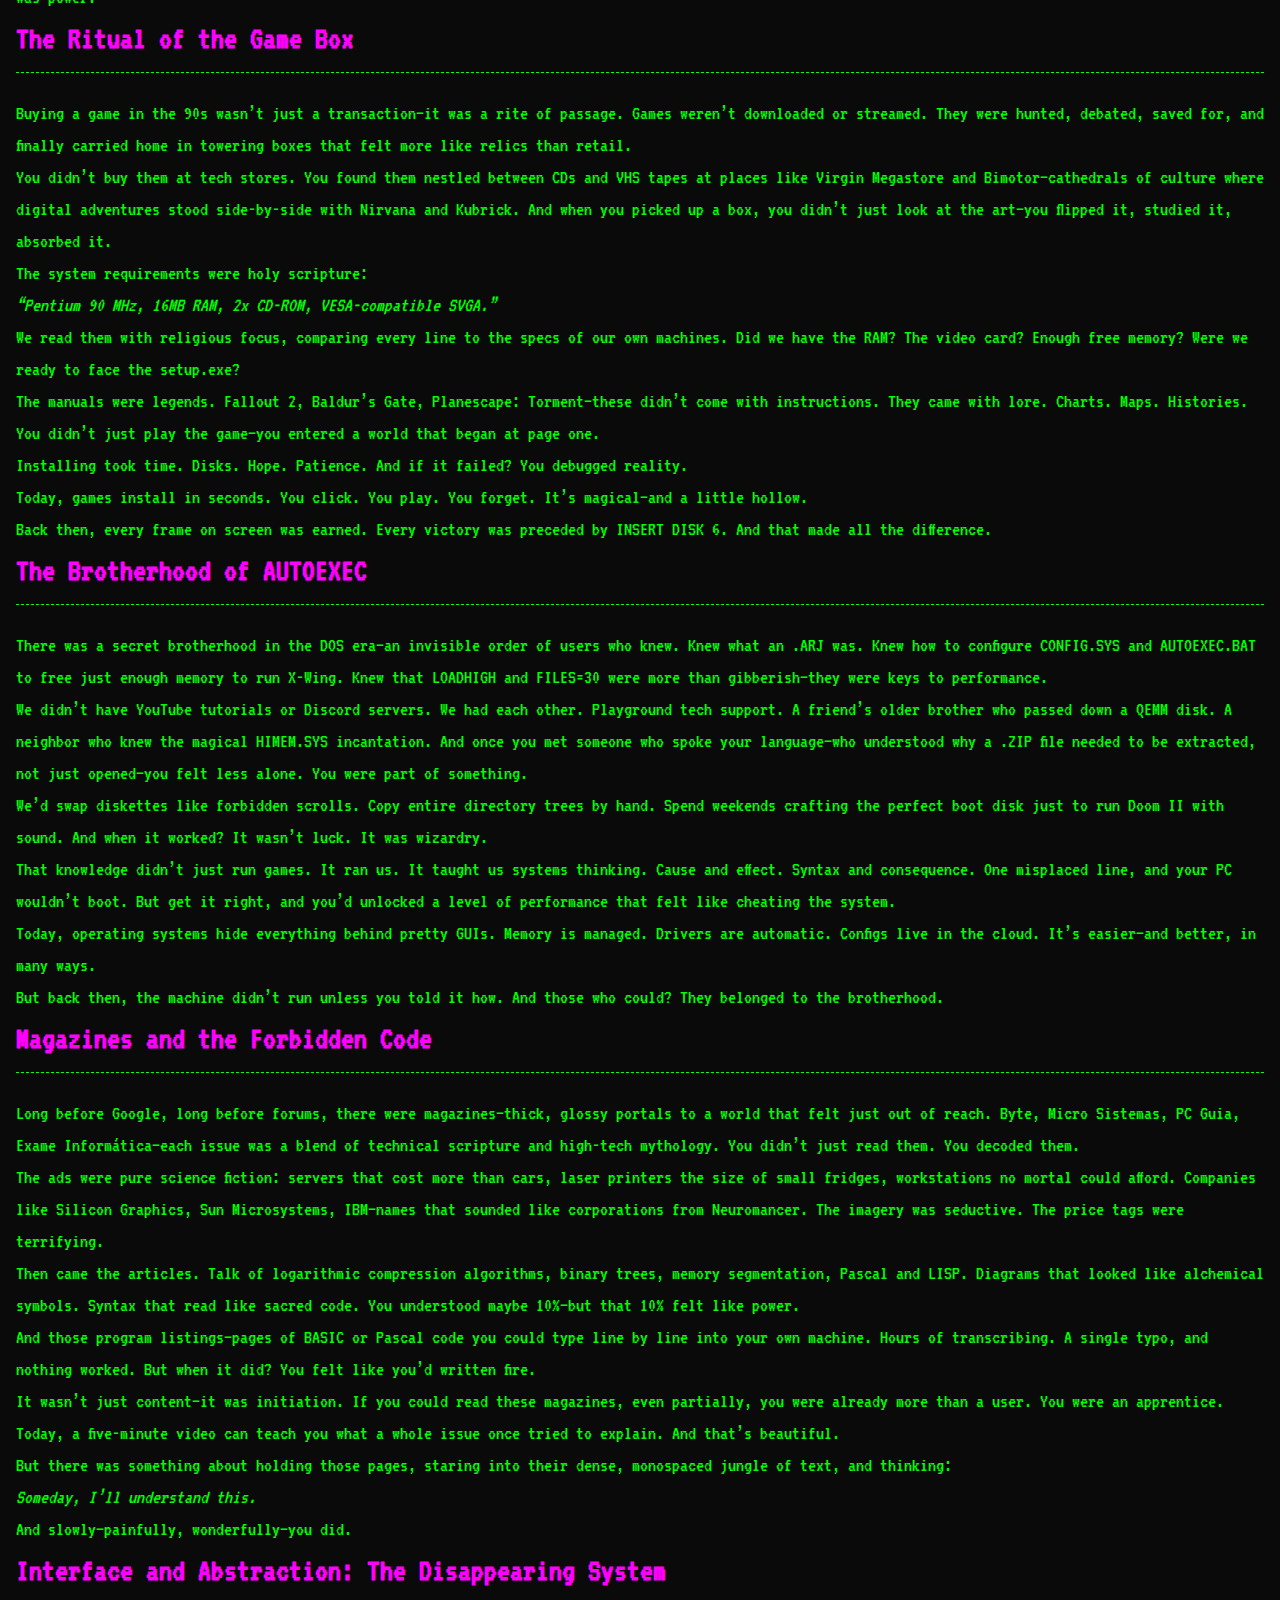
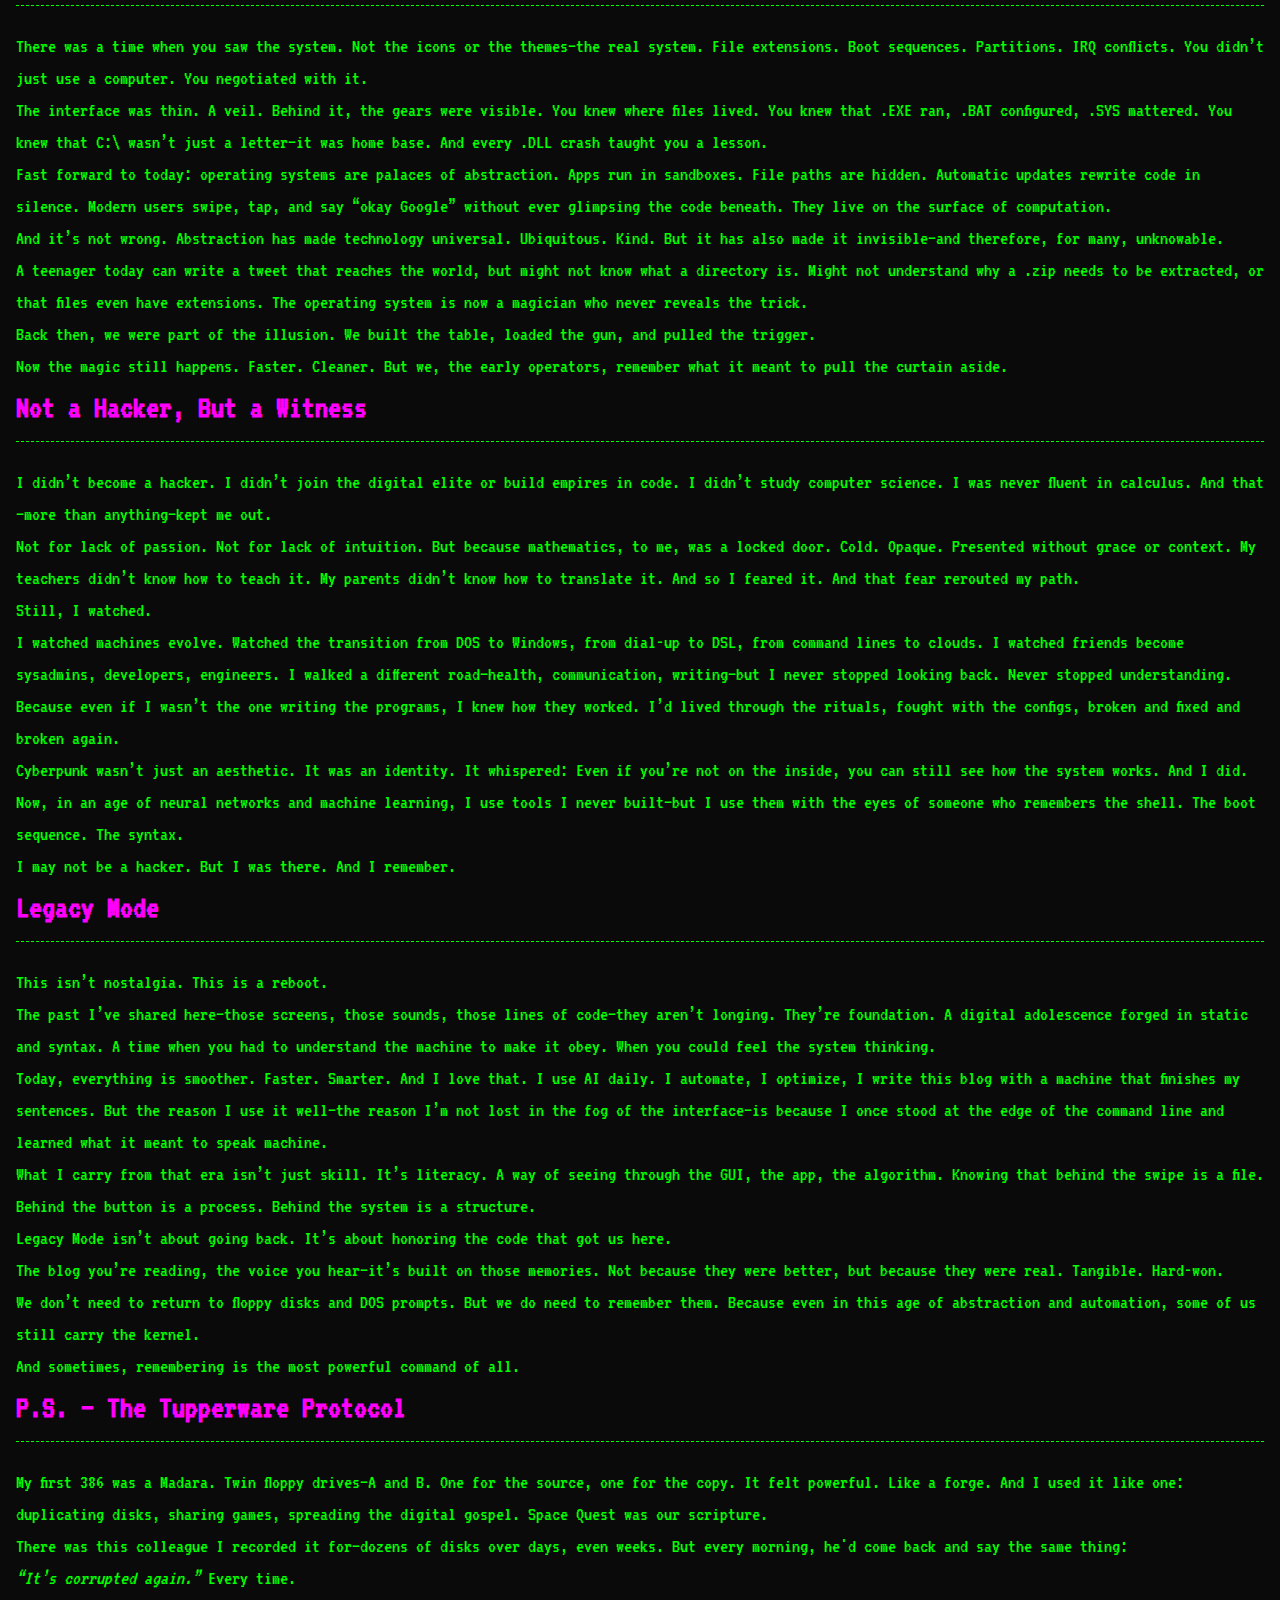
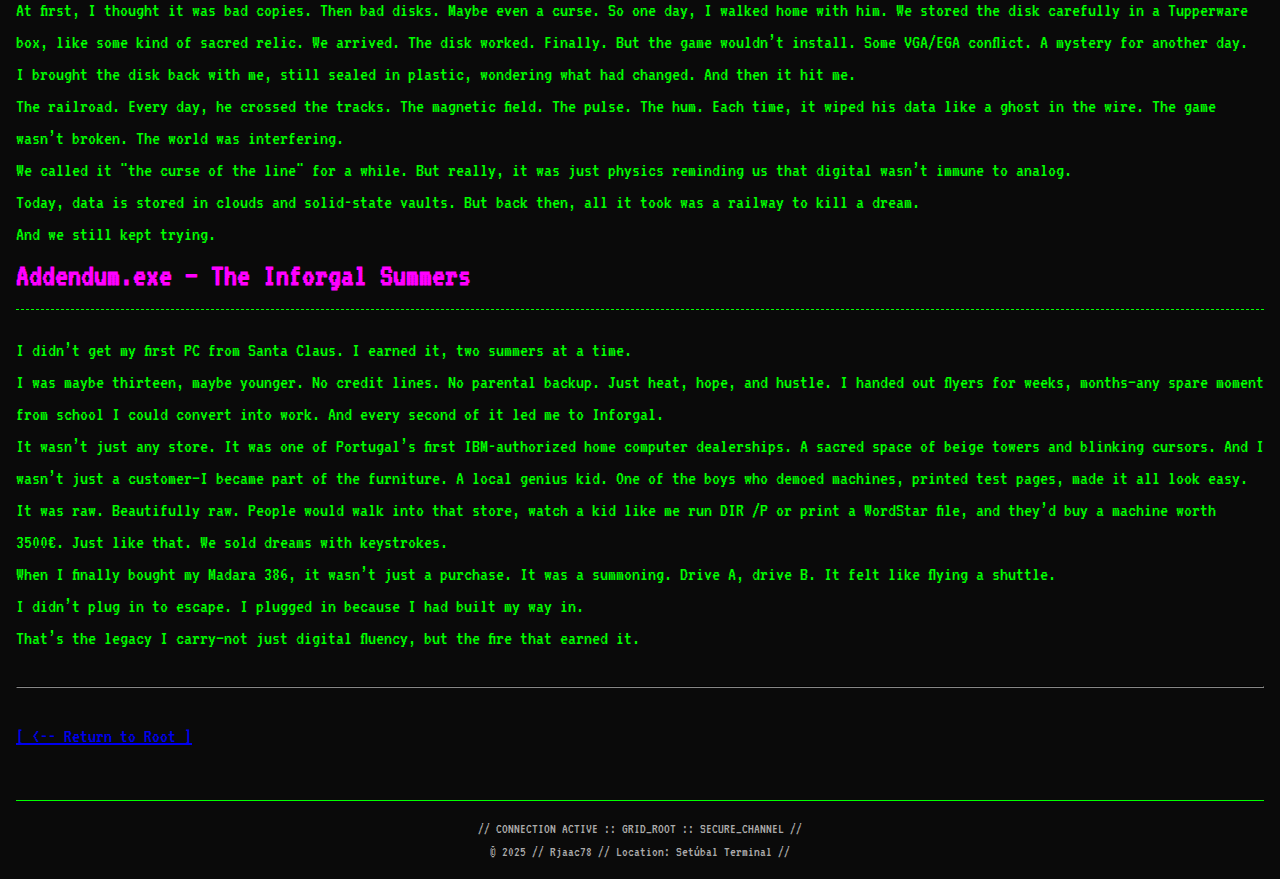
<file: posts/fourth-transmission.html>
<!DOCTYPE html>
<html lang="en">
<head>
    <meta charset="UTF-8">
    <meta name="viewport" content="width=device-width, initial-scale=1.0">
    <title>GRID_ROOT :: Fourth Transmission</title>
    <link rel="stylesheet" href="../css/style.css">
    <link rel="preconnect" href="https://fonts.googleapis.com">
    <link rel="preconnect" href="https://fonts.gstatic.com" crossorigin>
    <link href="https://fonts.googleapis.com/css2?family=VT323&display=swap" rel="stylesheet">
</head>
<body>

    <img src="/img/avatar.png" alt="RJAAC78 avatar" class="avatar">

    <header class="main-header">
        <h1>&gt; SYSTEM_ROOT</h1>
        <nav class="main-nav">
            <a href="../index.html">[ ROOT_DIR ]</a>
            <a href="../books.html">[ WORD_PROCESSOR ]</a>
            <a href="../photos.html">[ SCREEN_GRABS ]</a>
            <a href="../code.html">[ EXEC_FILES ]</a>
        </nav>
    </header>

    <main class="content-area">
        <article>
            <h2>Fourth Transmission: Plugging In – A Personal Ethnography</h2>
            <p class="post-meta">DATE: 2025.04.19 // Operator // LOCATION: Setúbal Terminal //</p>

            <section id="block-1">
                <h2>Plugging In</h2>
                <p>Somewhere between a VHS tape and a blinking cursor, I plugged in. Not into the matrix, not into cyberspace—not yet—but into a time, a texture, a possibility. Born in 1978, I belonged to that narrow corridor of Portuguese kids who came of age during the slow detonation of the digital era. Before the internet, before the click, before the cloud, there were machines that buzzed and whirred and waited. There were cables and cassette decks and black screens with blinking white prompts. There were Sinclair and Spectrum computers, their rubber keys like relics from a future that hadn’t arrived yet.</p>
                <p>I didn’t grow up in Silicon Valley. I grew up in Setúbal. But I had Neuromancer in my DNA before I ever read it. Because the world it imagined—the grimy fusion of mind and machine, the aesthetic of resistance through code—was already in the air. In pirated diskettes. In cracked software. In the smell of printed circuit boards behind shop counters.</p>
                <p>This isn’t nostalgia. It’s fieldwork. A digital ethnography. An anthropological excavation of what it meant to be a human interfacing with machines in Portugal, at the cusp of something no one fully understood. I wasn’t a hacker. I wasn’t a prodigy. I was just awake.</p>
                <p>This post is about that awakening. It’s about the gap between the neon-soaked dreams of cyberpunk and the actual infrastructures of dial-up modems and paper-perforated printers. It’s about how those dreams shaped a mind that didn’t follow the path—but never stopped tracing the map.</p>
              </section>
            
              
              <section id="block-2">
                <h2>VHS Visions: The Films That Formed a Generation</h2>
                <p>Before cyberspace was a term, it was a dream—projected not on screens, but on magnetic tape. If you were born in the mid-to-late 70s and had access to a VCR, you didn’t need a modem to glimpse the matrix—you had Wargames, Electric Dreams, Lawnmower Man, and Johnny Mnemonic. Films that weren’t just science fiction, but neural blueprints for how we would come to imagine computers, consciousness, and control.</p>
                <p>I watched them young. Too young, maybe—but just right to be altered. Wargames turned the idea of dialing into a machine into something thrilling and subversive. Electric Dreams blurred the line between emotion and code. Lawnmower Man was chaos and transcendence through digital enhancement. And Johnny Mnemonic? That one was religion. Data as burden. Memory as currency. Minds as smuggled software.</p>
                <p>Long before The Matrix turned simulation into mainstream fashion, these films were whispering to us through grainy frames and imperfect tracking. They weren’t accurate, but they were prophetic—and that mattered more. Because by the time I powered up my first real PC and heard the brutal, beautiful screech of the dial-up modem, I knew exactly what was happening.</p>
                <p>I wasn’t just connecting. I was jacking in.</p>
                <p>These VHS tapes weren’t just entertainment. They were cultural injections—seeding us with anticipation, with fluency, with desire. They taught us that behind every screen was a system, and behind every system was a way to rewrite the world.</p>
                <p>And in that flickering light, some of us began to believe we could.</p>
              </section>

              
              <section id="block-3">
                <h2>Infrastructure and Illusions</h2>
                <p>The internet didn’t arrive in Portugal with a bang. It seeped in, slow and humming, through copper wires and blinking modems. The infrastructure was nothing like the slick grids of cyberspace imagined in Neuromancer. No ICE walls. No data thrones. Just phone lines, analog noise, and the ghostly hum of electrical current fighting to carry dreams.</p>
                <p>Connection meant compromise. You waited for your parents to finish their calls. You prayed no one picked up the extension mid-transfer. You listened—ritualistically—to the screech and chug of the dial-up, a sound more memorable than any pop song: brruuuuu… buu buu trrrmmm… tchuka tchuka… kachunk… silence… access granted.</p>
                <p>The first real portals came in the form of Netpac—those blue boxes that offered 10 hours of connection per month and a free @clix or @telepac email address. Before that? BBS boards, university links, cracked access. Information wasn’t free—it was scavenged.</p>
                <p>The hardware was equally unglamorous: beige towers with 486 processors, CRT monitors with static crackle, and external modems that looked like alien bricks. Cabling was messy. Configurations were arcane. Speed was measured in patience, not megabits.</p>
                <p>But behind the rawness, there was magic. Because while Gibson wrote of jacking into networks through neural ports, we were doing the same—just with less elegance and more sweat. Each successful connection felt like breaching a wall no one else could see.</p>
                <p>Infrastructure in Portugal was never beautiful. But for those of us who learned to ride its broken waves, it was enough to feel like hackers of reality.</p>
              </section>

              
              <section id="block-4">
                <h2>Schools, Labs, and Monolithic Learning</h2>
                <p>If cyberspace was infinite, school was a box. Not a virtual one—an actual, stuffy, windowless room with humming machines and fluorescent lights. The computer lab.</p>
                <p>In Portugal’s public schools of the late 80s and early 90s, “informatics” was both exotic and rigid. It was taught to specific classes, often labeled “Turma D,” like a quiet admission that this wasn’t real curriculum—it was a technical elective for those who didn’t fit elsewhere. We didn’t explore; we obeyed. We followed manuals. We typed what we were told. Creativity was an error. Improvisation was a failure.</p>
                <p>The computers were often Amstrads or 286s, depending on funding. Boot-up was slow. The air smelled of plastic and dust. There were dot matrix printers that screamed as they printed page after page on perforated paper, which we tore off like sacred scrolls of binary truth.</p>
                <p>There were rules. No disks from home. No changing system files. No fun.</p>
                <p>Yet for some of us, even within this rigid structure, something stirred. We peeked into the DOS prompt when no one was watching. We edited AUTOEXEC.BAT just to see if it would still boot. We copied lines of BASIC from a book just to watch a screen flash “HELLO.”</p>
                <p>School didn’t know what to do with us. It wanted workers, not explorers. It gave us hardware, but no mythos. So we built our own. Outside the classroom, with magazines, friends, pirated disks, and curiosity.</p>
                <p>Inside the lab, we were students. Outside, we were already users.</p>
              </section>

              
              <section id="block-5">
                <h2>WordStar, dBase and the Missed Fork</h2>
                <p>Before I ever wrote a blog post, I typed in WordStar. Before I understood what a database was, I was running commands in dBase II. I was twelve years old, maybe younger—still in primary school but already holding onto keyboards like they were relics from some future vocation I couldn’t name.</p>
                <p>I took two courses. One in WordStar, where formatting meant Ctrl-K and every function felt like invoking a spell. The other in dBase, where I learned to USE, APPEND, REPLACE, and BROWSE long before I understood spreadsheets or logic gates. I wasn’t trained—I was initiated.</p>
                <p>But then came the fork. Math. Cold, sharp-edged, merciless math. I didn’t understand it, and worse—I feared it. It wasn’t explained; it was wielded. Teachers and parents saw numbers as proof of intelligence. I saw them as traps. And so, when the time came to choose a path, I fled. Not from tech itself, but from the specter of failure it seemed to guarantee.</p>
                <p>I followed health sciences. Later, communication. Fields where my natural instincts—observation, language, connection—could live, but not thrive as they might have in tech. I didn’t become a coder. I didn’t join the early web pioneers. But I never lost the spark.</p>
                <p>Sometimes I wonder: had someone translated math into story, into purpose—would I have taken the other path?</p>
                <p>Even so, I kept the skills. I may have missed the fork, but I kept the map.</p>
              </section>

              
              <section id="block-6">
                <h2>Space Quests and Command Lines</h2>
                <p>Before pointing and clicking became the norm, we wrote our intentions. We typed them into existence, one verb and noun at a time. That was the world of Space Quest, Leisure Suit Larry, King’s Quest, and Police Quest—the parser-era of Sierra On-Line.</p>
                <p>I remember loading Space Quest II and being greeted not by music or menu, but by a blinking cursor that asked, almost humbly:</p>
                <p><em>What do you want to do?</em></p>
                <p>And I answered. In English. At twelve. LOOK AROUND, PICK UP ROCK, USE TERMINAL. Sometimes it worked. Often it didn’t.</p>
                <p>“I don’t understand that.” A brutal, pure rejection. But I kept trying.</p>
                <p>These games were more than entertainment. They were language drills, logic puzzles, interfaces for thought. Every action had to be imagined, phrased, refined. You didn’t just play—you conversed with the machine.</p>
                <p>In a way, Sierra trained us to talk to computers long before Alexa or ChatGPT. And they did it with sarcasm, danger, and death. You could trip on stairs, insult an alien, or forget to save, and boom—you were dead. Again.</p>
                <p>But with every failure came understanding. Syntax. Sequence. Semantics. We learned to see logic not as math, but as story. These games taught us how to think computationally—without us ever realizing.</p>
                <p>Today, GUIs shield users from the machine’s raw edge. Back then, the edge was all we had. And in learning how to speak to it, we discovered that language was power.</p>
              </section>

              
              <section id="block-7">
                <h2>The Ritual of the Game Box</h2>
                <p>Buying a game in the 90s wasn’t just a transaction—it was a rite of passage. Games weren’t downloaded or streamed. They were hunted, debated, saved for, and finally carried home in towering boxes that felt more like relics than retail.</p>
                <p>You didn’t buy them at tech stores. You found them nestled between CDs and VHS tapes at places like Virgin Megastore and Bimotor—cathedrals of culture where digital adventures stood side-by-side with Nirvana and Kubrick. And when you picked up a box, you didn’t just look at the art—you flipped it, studied it, absorbed it.</p>
                <p>The system requirements were holy scripture:</p>
                <p><em>“Pentium 90 MHz, 16MB RAM, 2x CD-ROM, VESA-compatible SVGA.”</em></p>
                <p>We read them with religious focus, comparing every line to the specs of our own machines. Did we have the RAM? The video card? Enough free memory? Were we ready to face the setup.exe?</p>
                <p>The manuals were legends. Fallout 2, Baldur’s Gate, Planescape: Torment—these didn’t come with instructions. They came with lore. Charts. Maps. Histories. You didn’t just play the game—you entered a world that began at page one.</p>
                <p>Installing took time. Disks. Hope. Patience. And if it failed? You debugged reality.</p>
                <p>Today, games install in seconds. You click. You play. You forget. It’s magical—and a little hollow.</p>
                <p>Back then, every frame on screen was earned. Every victory was preceded by INSERT DISK 6. And that made all the difference.</p>
              </section>

              
              <section id="block-8">
                <h2>The Brotherhood of AUTOEXEC</h2>
                <p>There was a secret brotherhood in the DOS era—an invisible order of users who knew. Knew what an .ARJ was. Knew how to configure CONFIG.SYS and AUTOEXEC.BAT to free just enough memory to run X-Wing. Knew that LOADHIGH and FILES=30 were more than gibberish—they were keys to performance.</p>
                <p>We didn’t have YouTube tutorials or Discord servers. We had each other. Playground tech support. A friend’s older brother who passed down a QEMM disk. A neighbor who knew the magical HIMEM.SYS incantation. And once you met someone who spoke your language—who understood why a .ZIP file needed to be extracted, not just opened—you felt less alone. You were part of something.</p>
                <p>We’d swap diskettes like forbidden scrolls. Copy entire directory trees by hand. Spend weekends crafting the perfect boot disk just to run Doom II with sound. And when it worked? It wasn’t luck. It was wizardry.</p>
                <p>That knowledge didn’t just run games. It ran us. It taught us systems thinking. Cause and effect. Syntax and consequence. One misplaced line, and your PC wouldn’t boot. But get it right, and you’d unlocked a level of performance that felt like cheating the system.</p>
                <p>Today, operating systems hide everything behind pretty GUIs. Memory is managed. Drivers are automatic. Configs live in the cloud. It’s easier—and better, in many ways.</p>
                <p>But back then, the machine didn’t run unless you told it how. And those who could? They belonged to the brotherhood.</p>
              </section>

              
              <section id="block-9">
                <h2>Magazines and the Forbidden Code</h2>
                <p>Long before Google, long before forums, there were magazines—thick, glossy portals to a world that felt just out of reach. Byte, Micro Sistemas, PC Guia, Exame Informática—each issue was a blend of technical scripture and high-tech mythology. You didn’t just read them. You decoded them.</p>
                <p>The ads were pure science fiction: servers that cost more than cars, laser printers the size of small fridges, workstations no mortal could afford. Companies like Silicon Graphics, Sun Microsystems, IBM—names that sounded like corporations from Neuromancer. The imagery was seductive. The price tags were terrifying.</p>
                <p>Then came the articles. Talk of logarithmic compression algorithms, binary trees, memory segmentation, Pascal and LISP. Diagrams that looked like alchemical symbols. Syntax that read like sacred code. You understood maybe 10%—but that 10% felt like power.</p>
                <p>And those program listings—pages of BASIC or Pascal code you could type line by line into your own machine. Hours of transcribing. A single typo, and nothing worked. But when it did? You felt like you’d written fire.</p>
                <p>It wasn’t just content—it was initiation. If you could read these magazines, even partially, you were already more than a user. You were an apprentice.</p>
                <p>Today, a five-minute video can teach you what a whole issue once tried to explain. And that’s beautiful.</p>
                <p>But there was something about holding those pages, staring into their dense, monospaced jungle of text, and thinking:</p>
                <p><em>Someday, I’ll understand this.</em></p>
                <p>And slowly—painfully, wonderfully—you did.</p>
              </section>

              
              <section id="block-10">
                <h2>Interface and Abstraction: The Disappearing System</h2>
                <p>There was a time when you saw the system. Not the icons or the themes—the real system. File extensions. Boot sequences. Partitions. IRQ conflicts. You didn’t just use a computer. You negotiated with it.</p>
                <p>The interface was thin. A veil. Behind it, the gears were visible. You knew where files lived. You knew that .EXE ran, .BAT configured, .SYS mattered. You knew that C:\ wasn’t just a letter—it was home base. And every .DLL crash taught you a lesson.</p>
                <p>Fast forward to today: operating systems are palaces of abstraction. Apps run in sandboxes. File paths are hidden. Automatic updates rewrite code in silence. Modern users swipe, tap, and say “okay Google” without ever glimpsing the code beneath. They live on the surface of computation.</p>
                <p>And it’s not wrong. Abstraction has made technology universal. Ubiquitous. Kind. But it has also made it invisible—and therefore, for many, unknowable.</p>
                <p>A teenager today can write a tweet that reaches the world, but might not know what a directory is. Might not understand why a .zip needs to be extracted, or that files even have extensions. The operating system is now a magician who never reveals the trick.</p>
                <p>Back then, we were part of the illusion. We built the table, loaded the gun, and pulled the trigger.</p>
                <p>Now the magic still happens. Faster. Cleaner. But we, the early operators, remember what it meant to pull the curtain aside.</p>
              </section>

              
              <section id="block-11">
                <h2>Not a Hacker, But a Witness</h2>
                <p>I didn’t become a hacker. I didn’t join the digital elite or build empires in code. I didn’t study computer science. I was never fluent in calculus. And that—more than anything—kept me out.</p>
                <p>Not for lack of passion. Not for lack of intuition. But because mathematics, to me, was a locked door. Cold. Opaque. Presented without grace or context. My teachers didn’t know how to teach it. My parents didn’t know how to translate it. And so I feared it. And that fear rerouted my path.</p>
                <p>Still, I watched.</p>
                <p>I watched machines evolve. Watched the transition from DOS to Windows, from dial-up to DSL, from command lines to clouds. I watched friends become sysadmins, developers, engineers. I walked a different road—health, communication, writing—but I never stopped looking back. Never stopped understanding.</p>
                <p>Because even if I wasn’t the one writing the programs, I knew how they worked. I’d lived through the rituals, fought with the configs, broken and fixed and broken again.</p>
                <p>Cyberpunk wasn’t just an aesthetic. It was an identity. It whispered: Even if you’re not on the inside, you can still see how the system works. And I did.</p>
                <p>Now, in an age of neural networks and machine learning, I use tools I never built—but I use them with the eyes of someone who remembers the shell. The boot sequence. The syntax.</p>
                <p>I may not be a hacker. But I was there. And I remember.</p>
              </section>

              
              <section id="block-12">
                <h2>Legacy Mode</h2>
                <p>This isn’t nostalgia. This is a reboot.</p>
                <p>The past I’ve shared here—those screens, those sounds, those lines of code—they aren’t longing. They’re foundation. A digital adolescence forged in static and syntax. A time when you had to understand the machine to make it obey. When you could feel the system thinking.</p>
                <p>Today, everything is smoother. Faster. Smarter. And I love that. I use AI daily. I automate, I optimize, I write this blog with a machine that finishes my sentences. But the reason I use it well—the reason I’m not lost in the fog of the interface—is because I once stood at the edge of the command line and learned what it meant to speak machine.</p>
                <p>What I carry from that era isn’t just skill. It’s literacy. A way of seeing through the GUI, the app, the algorithm. Knowing that behind the swipe is a file. Behind the button is a process. Behind the system is a structure.</p>
                <p>Legacy Mode isn’t about going back. It’s about honoring the code that got us here.</p>
                <p>The blog you’re reading, the voice you hear—it’s built on those memories. Not because they were better, but because they were real. Tangible. Hard-won.</p>
                <p>We don’t need to return to floppy disks and DOS prompts. But we do need to remember them. Because even in this age of abstraction and automation, some of us still carry the kernel.</p>
                <p>And sometimes, remembering is the most powerful command of all.</p>
              </section>

              
              <section id="block-ps">
                <h2>P.S. – The Tupperware Protocol</h2>
                <p>My first 386 was a Madara. Twin floppy drives—A and B. One for the source, one for the copy. It felt powerful. Like a forge. And I used it like one: duplicating disks, sharing games, spreading the digital gospel. Space Quest was our scripture.</p>
                <p>There was this colleague I recorded it for—dozens of disks over days, even weeks. But every morning, he'd come back and say the same thing:</p>
                <p><em>“It’s corrupted again.”</em> Every time.</p>
                <p>At first, I thought it was bad copies. Then bad disks. Maybe even a curse. So one day, I walked home with him. We stored the disk carefully in a Tupperware box, like some kind of sacred relic. We arrived. The disk worked. Finally. But the game wouldn’t install. Some VGA/EGA conflict. A mystery for another day.</p>
                <p>I brought the disk back with me, still sealed in plastic, wondering what had changed. And then it hit me.</p>
                <p>The railroad. Every day, he crossed the tracks. The magnetic field. The pulse. The hum. Each time, it wiped his data like a ghost in the wire. The game wasn’t broken. The world was interfering.</p>
                <p>We called it "the curse of the line" for a while. But really, it was just physics reminding us that digital wasn’t immune to analog.</p>
                <p>Today, data is stored in clouds and solid-state vaults. But back then, all it took was a railway to kill a dream.</p>
                <p>And we still kept trying.</p>
              </section>
              
              <section id="block-addendum">
                <h2>Addendum.exe – The Inforgal Summers</h2>
                <p>I didn’t get my first PC from Santa Claus. I earned it, two summers at a time.</p>
                <p>I was maybe thirteen, maybe younger. No credit lines. No parental backup. Just heat, hope, and hustle. I handed out flyers for weeks, months—any spare moment from school I could convert into work. And every second of it led me to Inforgal.</p>
                <p>It wasn’t just any store. It was one of Portugal’s first IBM-authorized home computer dealerships. A sacred space of beige towers and blinking cursors. And I wasn’t just a customer—I became part of the furniture. A local genius kid. One of the boys who demoed machines, printed test pages, made it all look easy.</p>
                <p>It was raw. Beautifully raw. People would walk into that store, watch a kid like me run DIR /P or print a WordStar file, and they’d buy a machine worth 3500€. Just like that. We sold dreams with keystrokes.</p>
                <p>When I finally bought my Madara 386, it wasn’t just a purchase. It was a summoning. Drive A, drive B. It felt like flying a shuttle.</p>
                <p>I didn’t plug in to escape. I plugged in because I had built my way in.</p>
                <p>That’s the legacy I carry—not just digital fluency, but the fire that earned it.</p>
              </section>
            </div>
        </article>
        <hr style="border-color: var(--border-color); margin: 2rem 0;">
        <a href="../index.html">[ &lt;-- Return to Root ]</a>
    </main>
    <footer class="main-footer">
        <p>// CONNECTION ACTIVE :: GRID_ROOT :: SECURE_CHANNEL //</p>
        <p>&copy; 2025 // Rjaac78 // Location: Setúbal Terminal //</p>
    </footer>
</body>
</html>
</file>
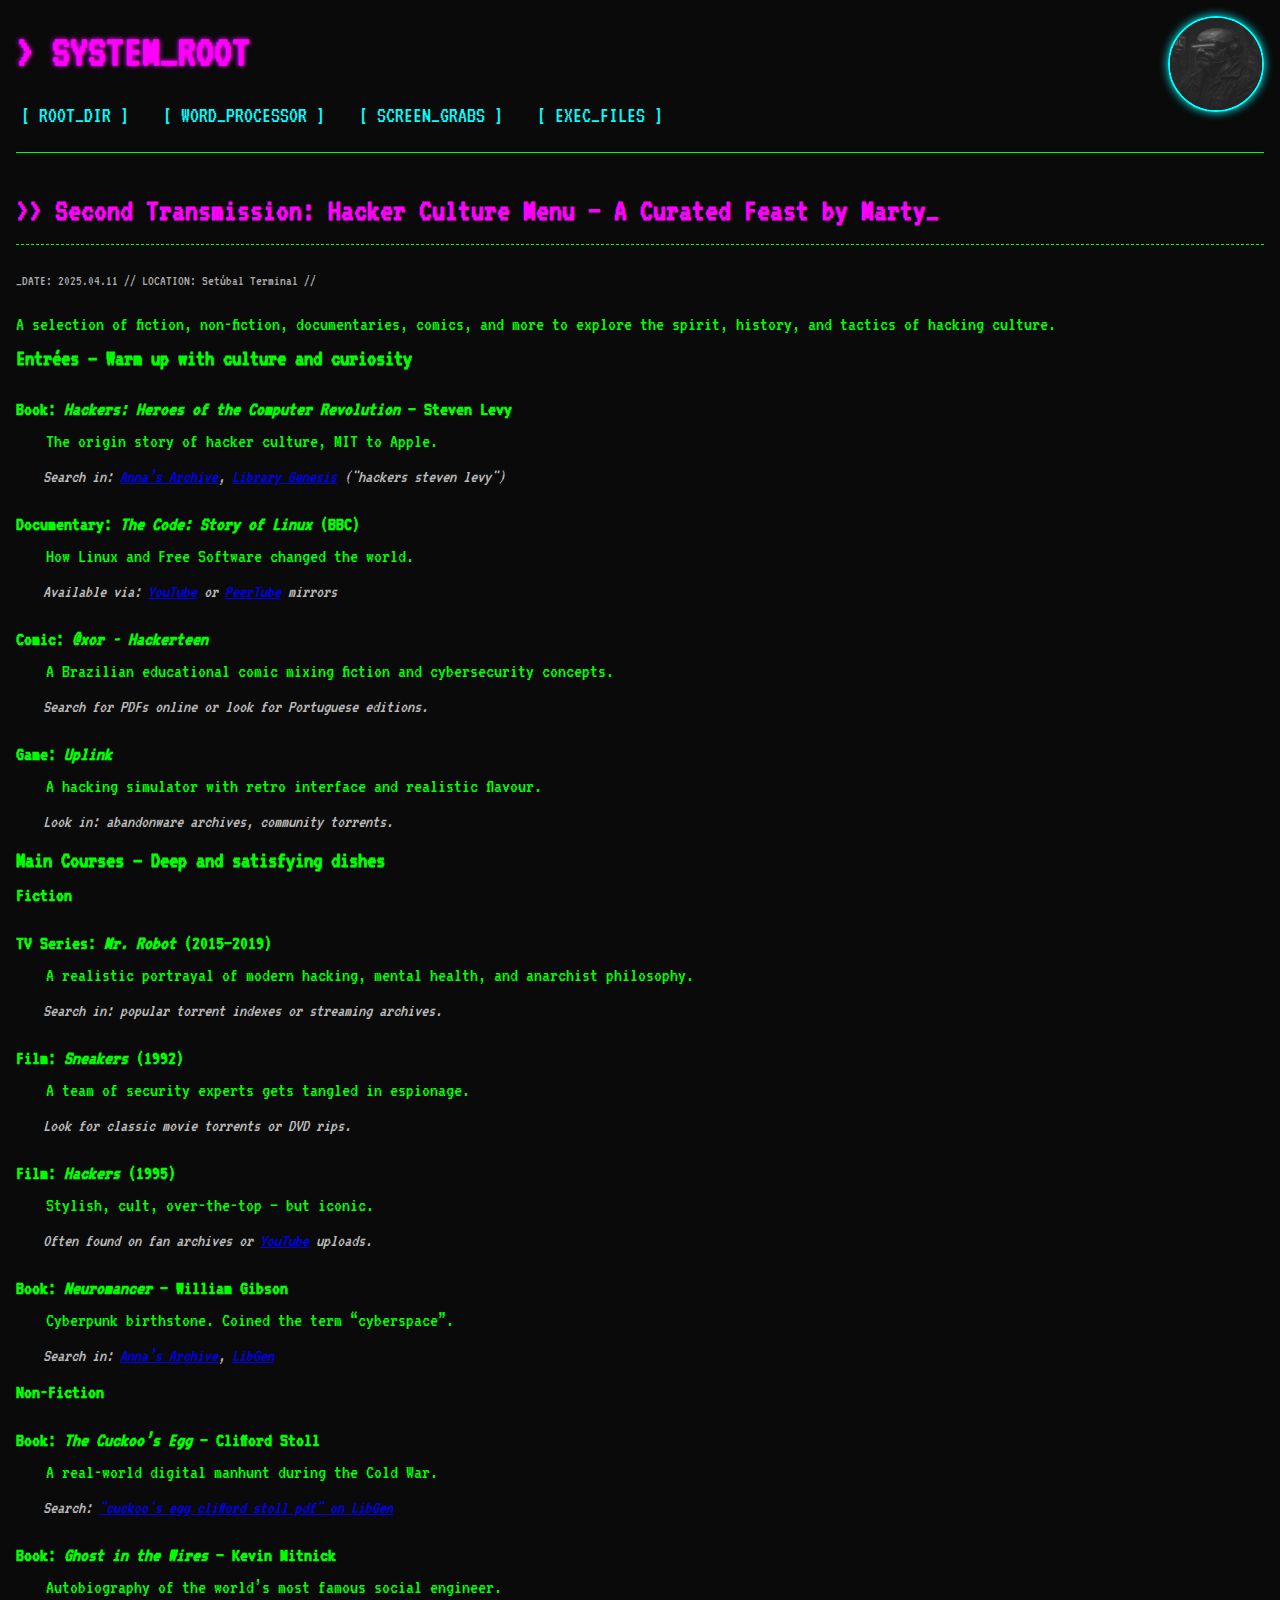
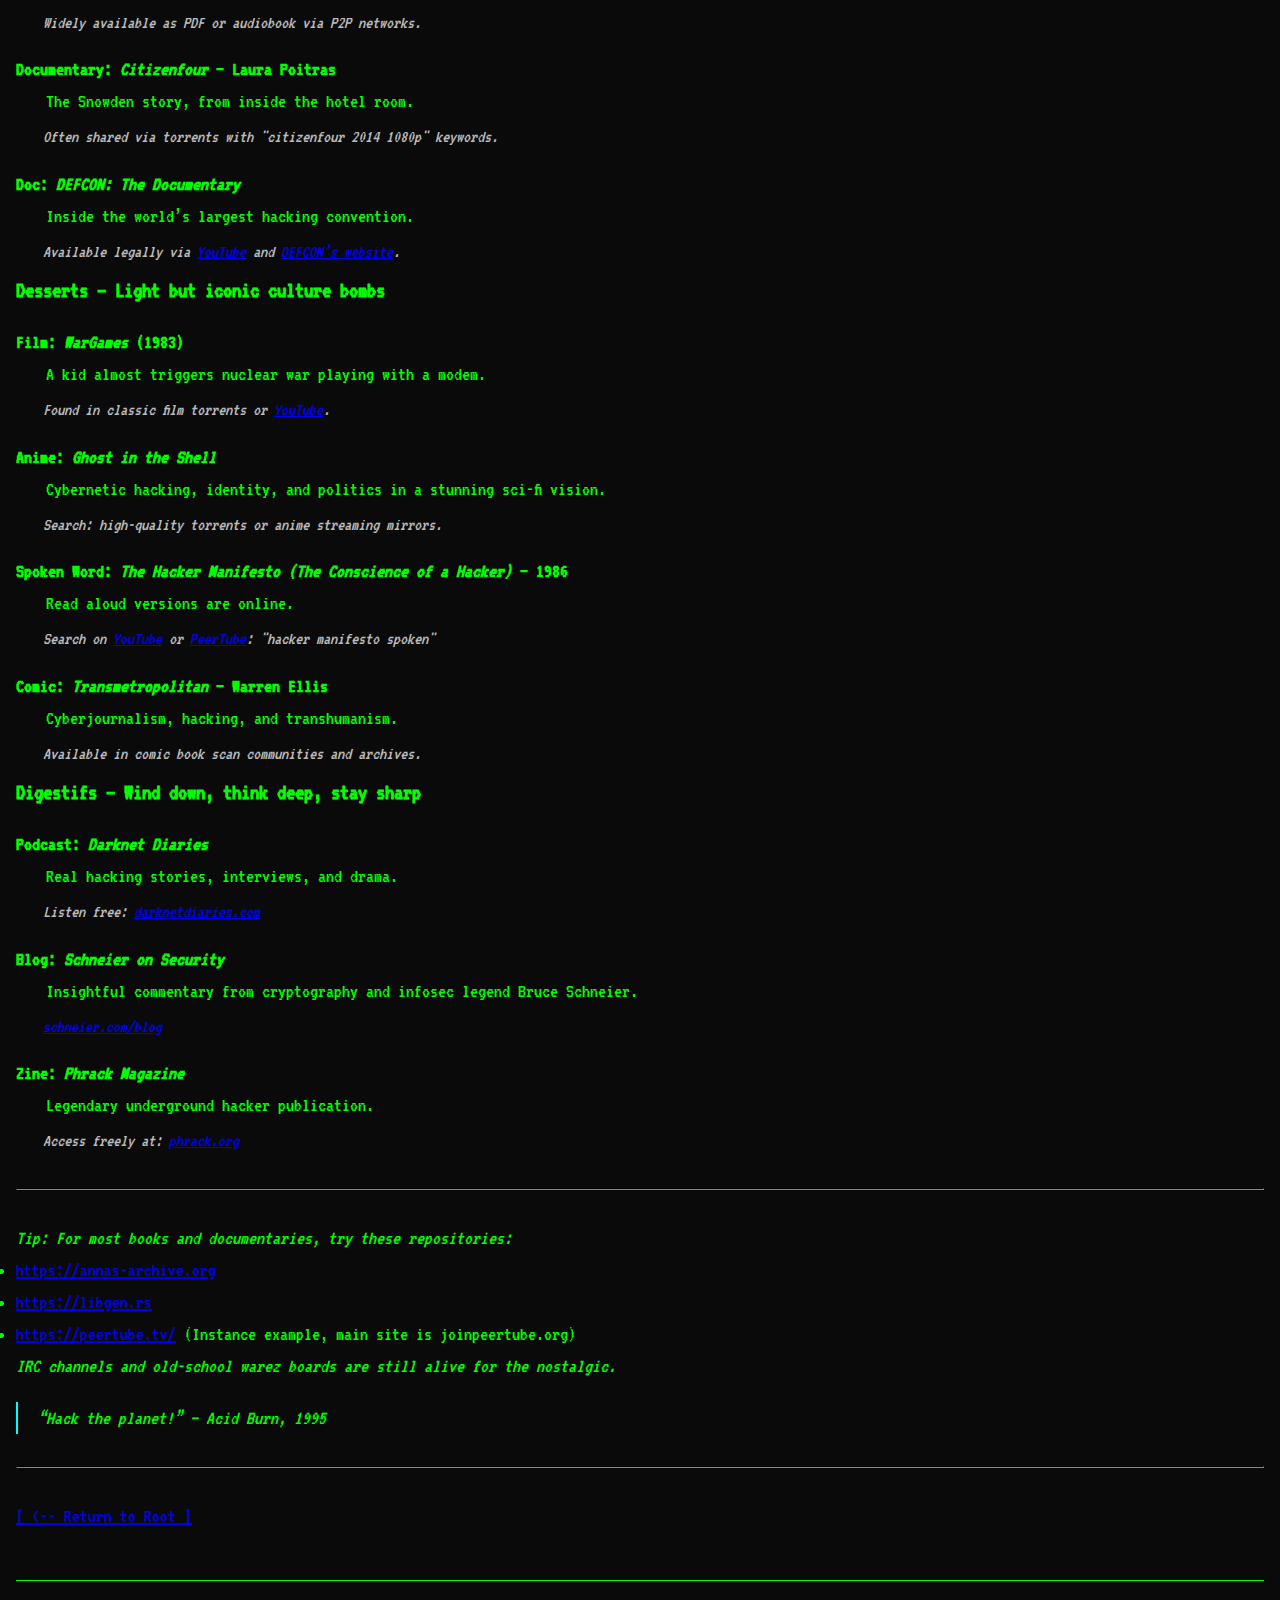
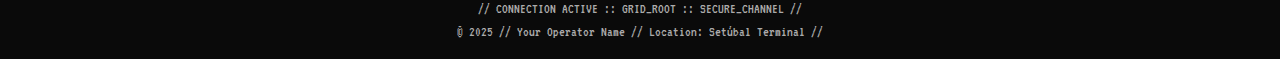
<file: posts/second-transmission.html>
<!DOCTYPE html>
<html lang="en">
<head>
    <meta charset="UTF-8">
    <meta name="viewport" content="width=device-width, initial-scale=1.0">
    <title>GRID_ROOT :: Second Transmission - Hacker Culture Menu</title>
    <link rel="stylesheet" href="../css/style.css">
    <link rel="preconnect" href="https://fonts.googleapis.com">
    <link rel="preconnect" href="https://fonts.gstatic.com" crossorigin>
    <link href="https://fonts.googleapis.com/css2?family=VT323&display=swap" rel="stylesheet">
    </head>
<body>

    <img src="/img/avatar.png" alt="RJAAC78 avatar" class="avatar">


    <header class="main-header">
        <h1>> SYSTEM_ROOT</h1>
        <nav class="main-nav">
            <a href="../index.html">[ ROOT_DIR ]</a>
            <a href="../books.html">[ WORD_PROCESSOR ]</a>
            <a href="../photos.html">[ SCREEN_GRABS ]</a>
            <a href="../code.html">[ EXEC_FILES ]</a>
        </nav>
    </header>

    <main class="content-area">
        <article>
            <h2>&gt;&gt; Second Transmission: Hacker Culture Menu – A Curated Feast by Marty_</h2>
            <p class="post-meta">_DATE: 2025.04.11 // LOCATION: Setúbal Terminal //</p>

            <p>A selection of fiction, non-fiction, documentaries, comics, and more to explore the spirit, history, and tactics of hacking culture.</p>

            <h3>Entrées – Warm up with culture and curiosity</h3>
            <dl>
                <dt>Book: <em>Hackers: Heroes of the Computer Revolution</em> – Steven Levy</dt>
                <dd>The origin story of hacker culture, MIT to Apple.</dd>
                <dd class="search-hint">Search in: <a href="https://annas-archive.org/search?q=hackers+steven+levy" target="_blank" rel="noopener noreferrer">Anna’s Archive</a>, <a href="https://libgen.rs/search.php?req=hackers+steven+levy" target="_blank" rel="noopener noreferrer">Library Genesis</a> ("hackers steven levy")</dd>

                <dt>Documentary: <em>The Code: Story of Linux</em> (BBC)</dt>
                <dd>How Linux and Free Software changed the world.</dd>
                <dd class="search-hint">Available via: <a href="https://www.youtube.com/results?search_query=The+Code+Story+of+Linux+BBC" target="_blank" rel="noopener noreferrer">YouTube</a> or <a href="https://peertube.tv/search?search=The%20Code%20Story%20of%20Linux" target="_blank" rel="noopener noreferrer">PeerTube</a> mirrors</dd>

                <dt>Comic: <em>@xor - Hackerteen</em></dt>
                <dd>A Brazilian educational comic mixing fiction and cybersecurity concepts.</dd>
                <dd class="search-hint">Search for PDFs online or look for Portuguese editions.</dd>

                <dt>Game: <em>Uplink</em></dt>
                <dd>A hacking simulator with retro interface and realistic flavour.</dd>
                <dd class="search-hint">Look in: abandonware archives, community torrents.</dd>
            </dl>

            <h3>Main Courses – Deep and satisfying dishes</h3>

            <h4>Fiction</h4>
            <dl>
                <dt>TV Series: <em>Mr. Robot</em> (2015–2019)</dt>
                <dd>A realistic portrayal of modern hacking, mental health, and anarchist philosophy.</dd>
                <dd class="search-hint">Search in: popular torrent indexes or streaming archives.</dd>

                <dt>Film: <em>Sneakers</em> (1992)</dt>
                <dd>A team of security experts gets tangled in espionage.</dd>
                <dd class="search-hint">Look for classic movie torrents or DVD rips.</dd>

                <dt>Film: <em>Hackers</em> (1995)</dt>
                <dd>Stylish, cult, over-the-top – but iconic.</dd>
                <dd class="search-hint">Often found on fan archives or <a href="https://www.youtube.com/results?search_query=Hackers+1995+film" target="_blank" rel="noopener noreferrer">YouTube</a> uploads.</dd>

                <dt>Book: <em>Neuromancer</em> – William Gibson</dt>
                <dd>Cyberpunk birthstone. Coined the term “cyberspace”.</dd>
                <dd class="search-hint">Search in: <a href="https://annas-archive.org/search?q=Neuromancer+William+Gibson" target="_blank" rel="noopener noreferrer">Anna’s Archive</a>, <a href="https://libgen.rs/search.php?req=Neuromancer+William+Gibson" target="_blank" rel="noopener noreferrer">LibGen</a></dd>
            </dl>

            <h4>Non-Fiction</h4>
            <dl>
                <dt>Book: <em>The Cuckoo’s Egg</em> – Clifford Stoll</dt>
                <dd>A real-world digital manhunt during the Cold War.</dd>
                <dd class="search-hint">Search: <a href='https://libgen.rs/search.php?req=cuckoo%27s+egg+clifford+stoll' target="_blank" rel="noopener noreferrer">"cuckoo's egg clifford stoll pdf" on LibGen</a></dd>

                <dt>Book: <em>Ghost in the Wires</em> – Kevin Mitnick</dt>
                <dd>Autobiography of the world’s most famous social engineer.</dd>
                <dd class="search-hint">Widely available as PDF or audiobook via P2P networks.</dd>

                <dt>Documentary: <em>Citizenfour</em> – Laura Poitras</dt>
                <dd>The Snowden story, from inside the hotel room.</dd>
                <dd class="search-hint">Often shared via torrents with "citizenfour 2014 1080p" keywords.</dd>

                <dt>Doc: <em>DEFCON: The Documentary</em></dt>
                <dd>Inside the world’s largest hacking convention.</dd>
                <dd class="search-hint">Available legally via <a href="https://www.youtube.com/results?search_query=DEFCON+The+Documentary" target="_blank" rel="noopener noreferrer">YouTube</a> and <a href="https://media.defcon.org/" target="_blank" rel="noopener noreferrer">DEFCON’s website</a>.</dd>
            </dl>

            <h3>Desserts – Light but iconic culture bombs</h3>
            <dl>
                <dt>Film: <em>WarGames</em> (1983)</dt>
                <dd>A kid almost triggers nuclear war playing with a modem.</dd>
                <dd class="search-hint">Found in classic film torrents or <a href="https://www.youtube.com/results?search_query=WarGames+1983+film" target="_blank" rel="noopener noreferrer">YouTube</a>.</dd>

                <dt>Anime: <em>Ghost in the Shell</em></dt>
                <dd>Cybernetic hacking, identity, and politics in a stunning sci-fi vision.</dd>
                <dd class="search-hint">Search: high-quality torrents or anime streaming mirrors.</dd>

                <dt>Spoken Word: <em>The Hacker Manifesto (The Conscience of a Hacker)</em> – 1986</dt>
                <dd>Read aloud versions are online.</dd>
                <dd class="search-hint">Search on <a href="https://www.youtube.com/results?search_query=hacker+manifesto+spoken" target="_blank" rel="noopener noreferrer">YouTube</a> or <a href="https://peertube.tv/search?search=hacker%20manifesto%20spoken" target="_blank" rel="noopener noreferrer">PeerTube</a>: "hacker manifesto spoken"</dd>

                <dt>Comic: <em>Transmetropolitan</em> – Warren Ellis</dt>
                <dd>Cyberjournalism, hacking, and transhumanism.</dd>
                <dd class="search-hint">Available in comic book scan communities and archives.</dd>
            </dl>

            <h3>Digestifs – Wind down, think deep, stay sharp</h3>
            <dl>
                <dt>Podcast: <em>Darknet Diaries</em></dt>
                <dd>Real hacking stories, interviews, and drama.</dd>
                <dd class="search-hint">Listen free: <a href="https://darknetdiaries.com" target="_blank" rel="noopener noreferrer">darknetdiaries.com</a></dd>

                <dt>Blog: <em>Schneier on Security</em></dt>
                <dd>Insightful commentary from cryptography and infosec legend Bruce Schneier.</dd>
                <dd class="search-hint"><a href="https://www.schneier.com/blog" target="_blank" rel="noopener noreferrer">schneier.com/blog</a></dd>

                <dt>Zine: <em>Phrack Magazine</em></dt>
                <dd>Legendary underground hacker publication.</dd>
                <dd class="search-hint">Access freely at: <a href="http://phrack.org" target="_blank" rel="noopener noreferrer">phrack.org</a></dd>
            </dl>

            <hr style="border-color: var(--border-color); margin: 2rem 0;">

            <p style="font-style: italic;">Tip: For most books and documentaries, try these repositories:</p>
            <ul>
                <li><a href="https://annas-archive.org" target="_blank" rel="noopener noreferrer">https://annas-archive.org</a></li>
                <li><a href="https://libgen.rs" target="_blank" rel="noopener noreferrer">https://libgen.rs</a></li>
                <li><a href="https://peertube.tv/" target="_blank" rel="noopener noreferrer">https://peertube.tv/</a> (Instance example, main site is joinpeertube.org)</li>
            </ul>
            <p style="font-style: italic;">IRC channels and old-school warez boards are still alive for the nostalgic.</p>

            <blockquote style="border-left: 2px solid var(--link-color); padding-left: 1em; margin: 1em 0; font-style: italic;">
                “Hack the planet!” – Acid Burn, 1995
            </blockquote>

        </article>

        <hr style="border-color: var(--border-color); margin: 2rem 0;">
        <a href="../index.html">[ &lt;-- Return to Root ]</a>
    </main>
    <footer class="main-footer">
        <p>// CONNECTION ACTIVE :: GRID_ROOT :: SECURE_CHANNEL //</p>
        <p>&copy; 2025 // Your Operator Name // Location: Setúbal Terminal //</p>
    </footer>

</body>
</html>
</file>
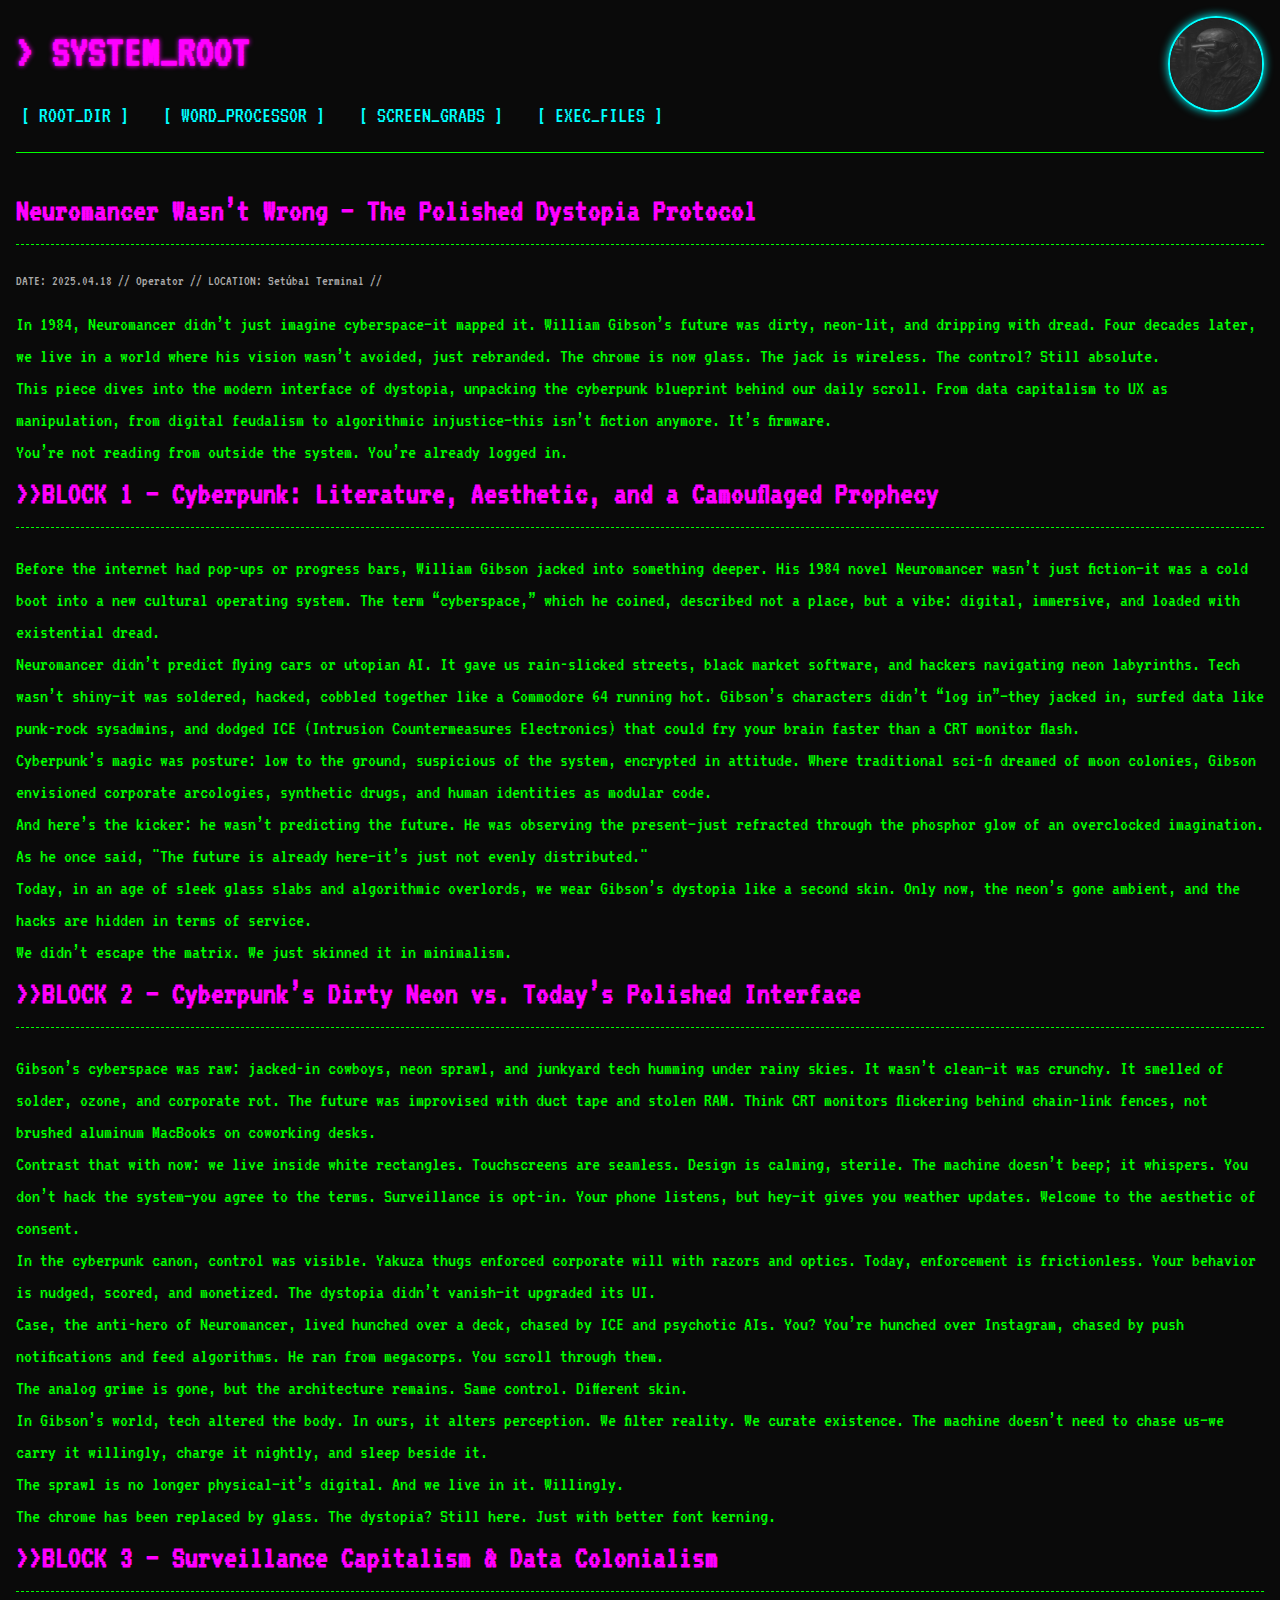
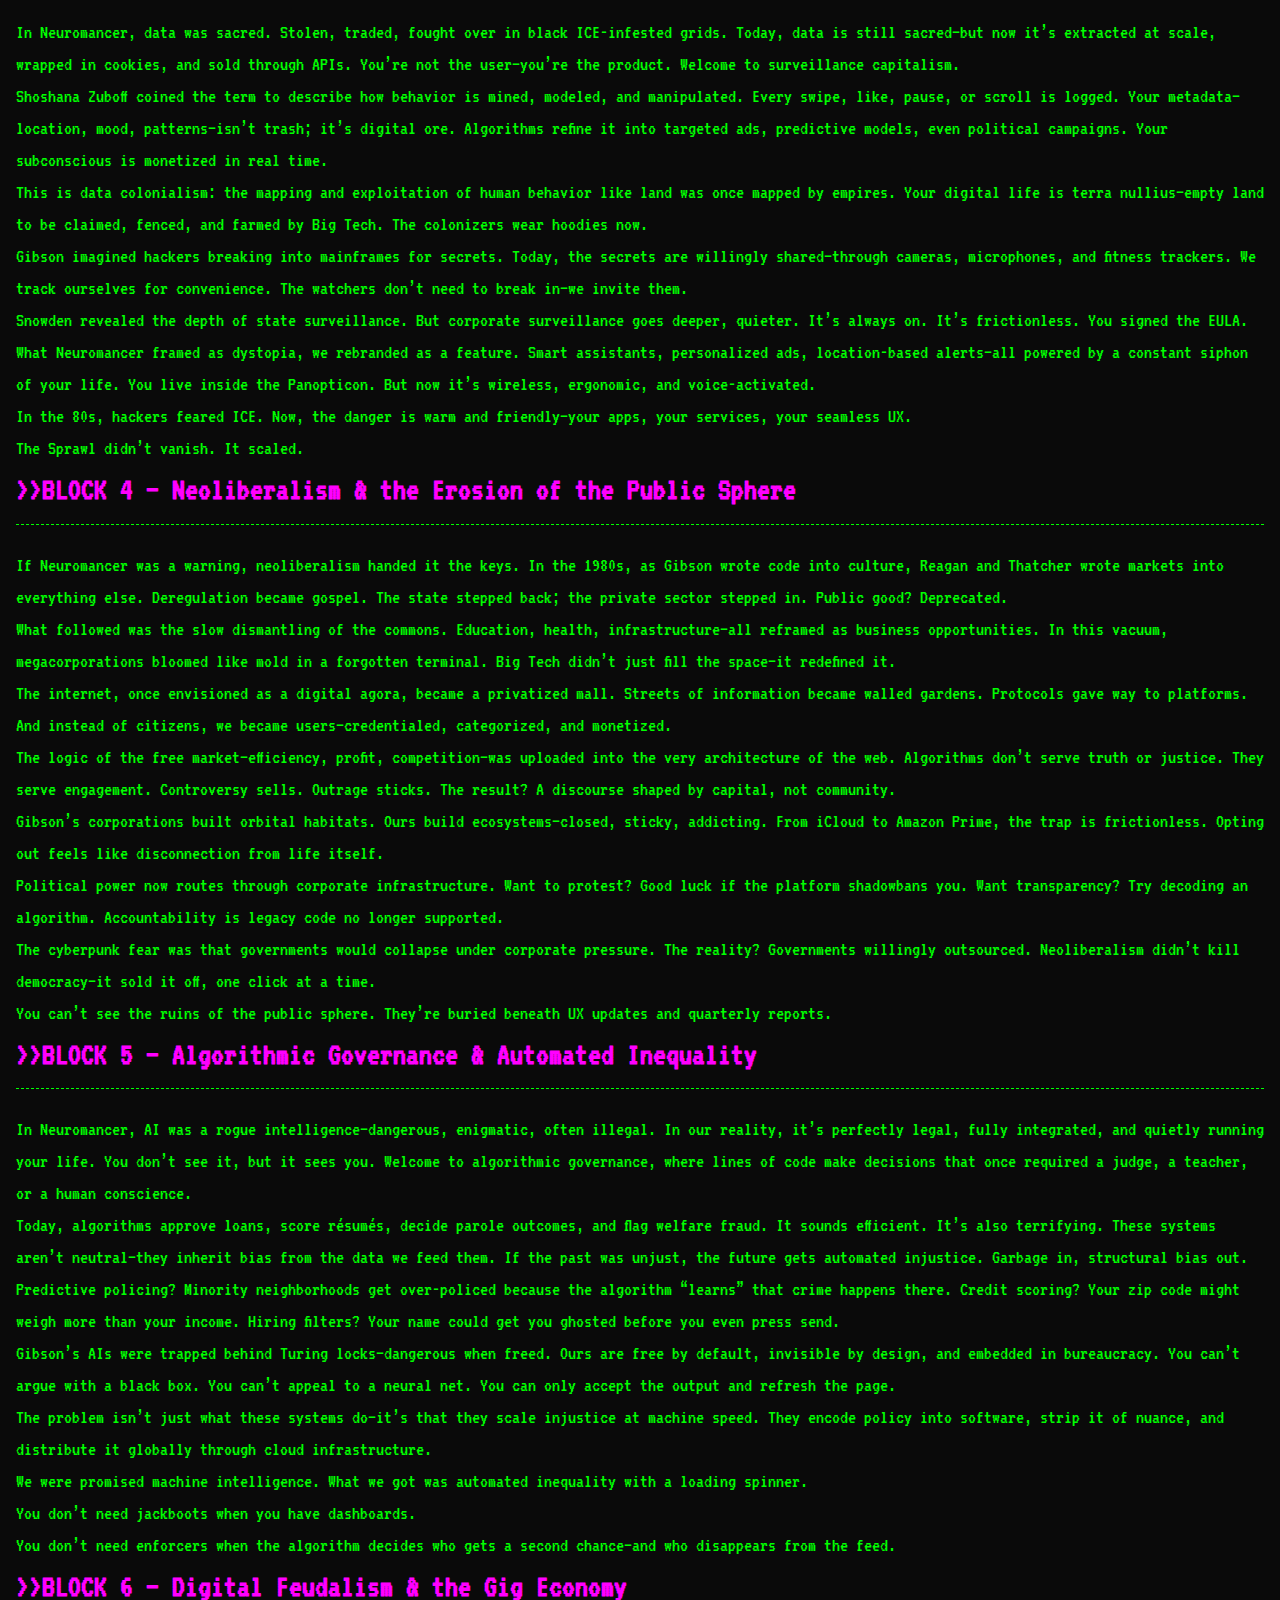
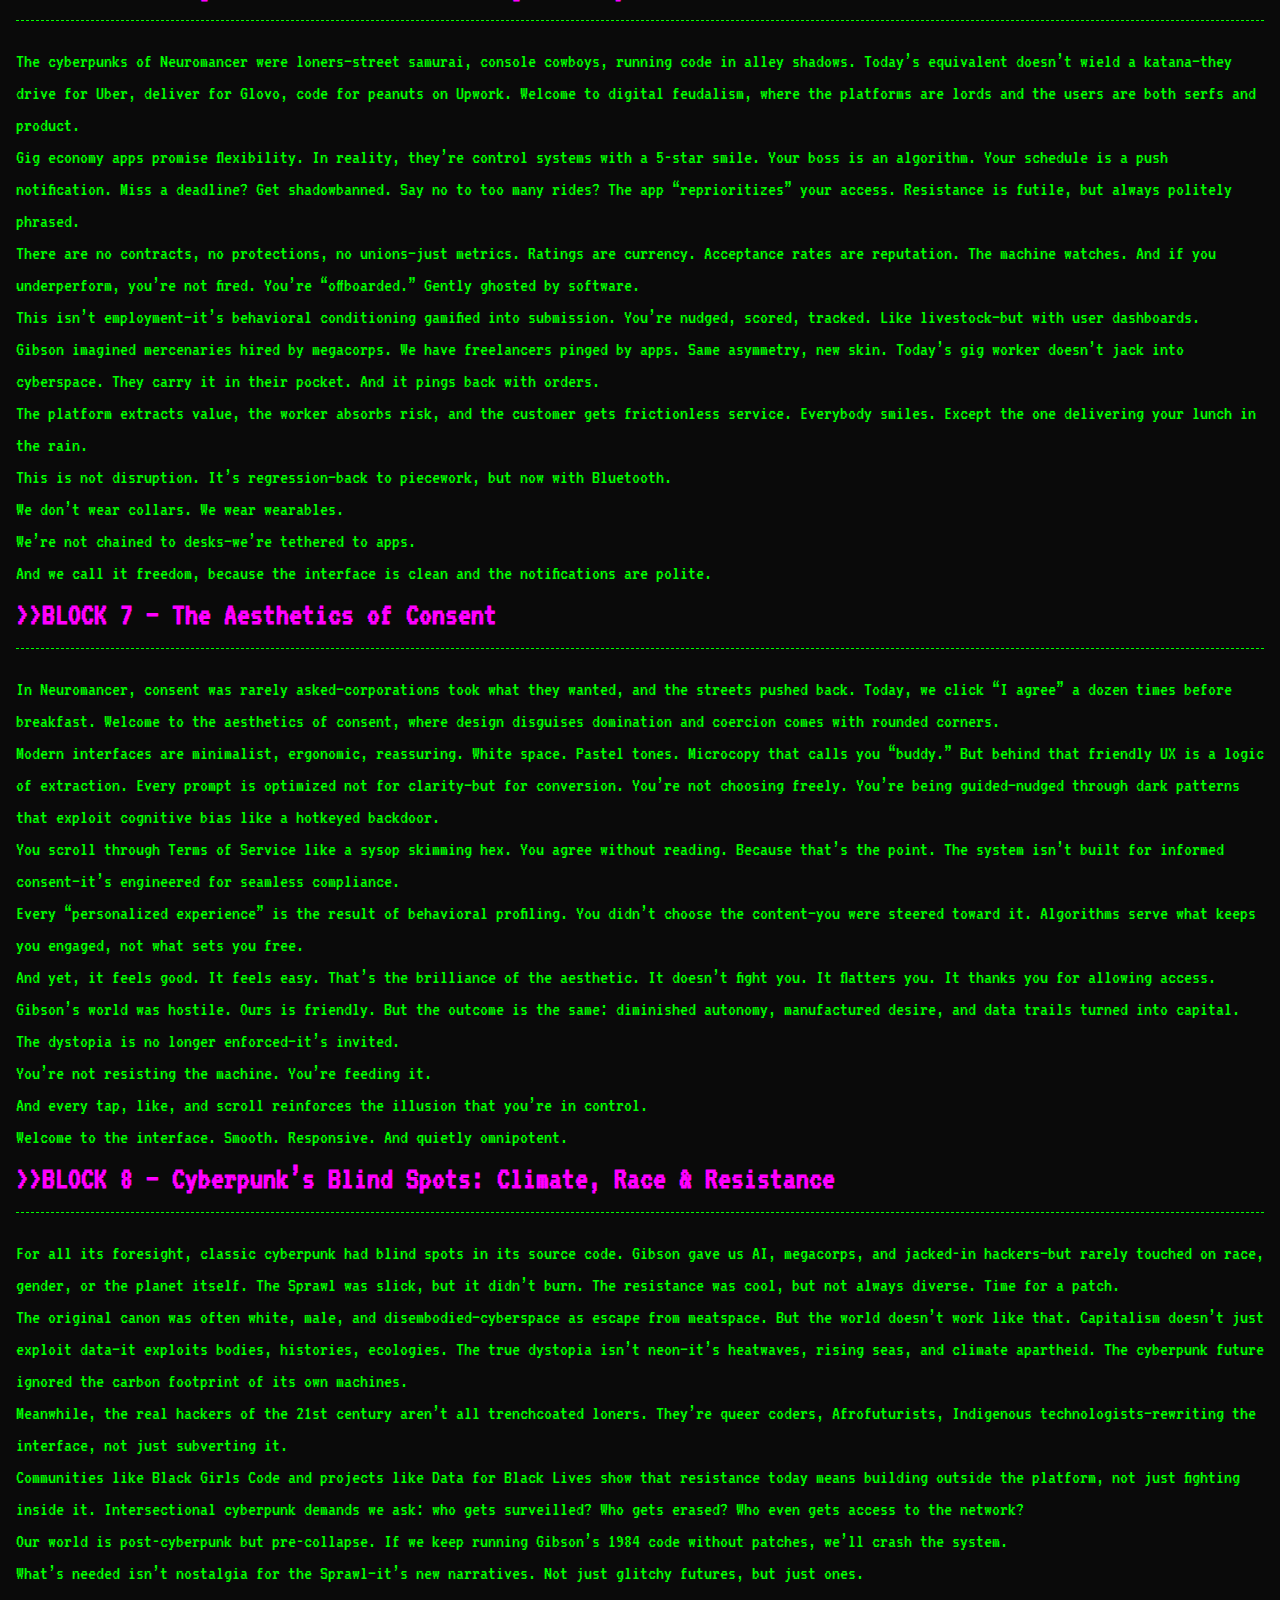
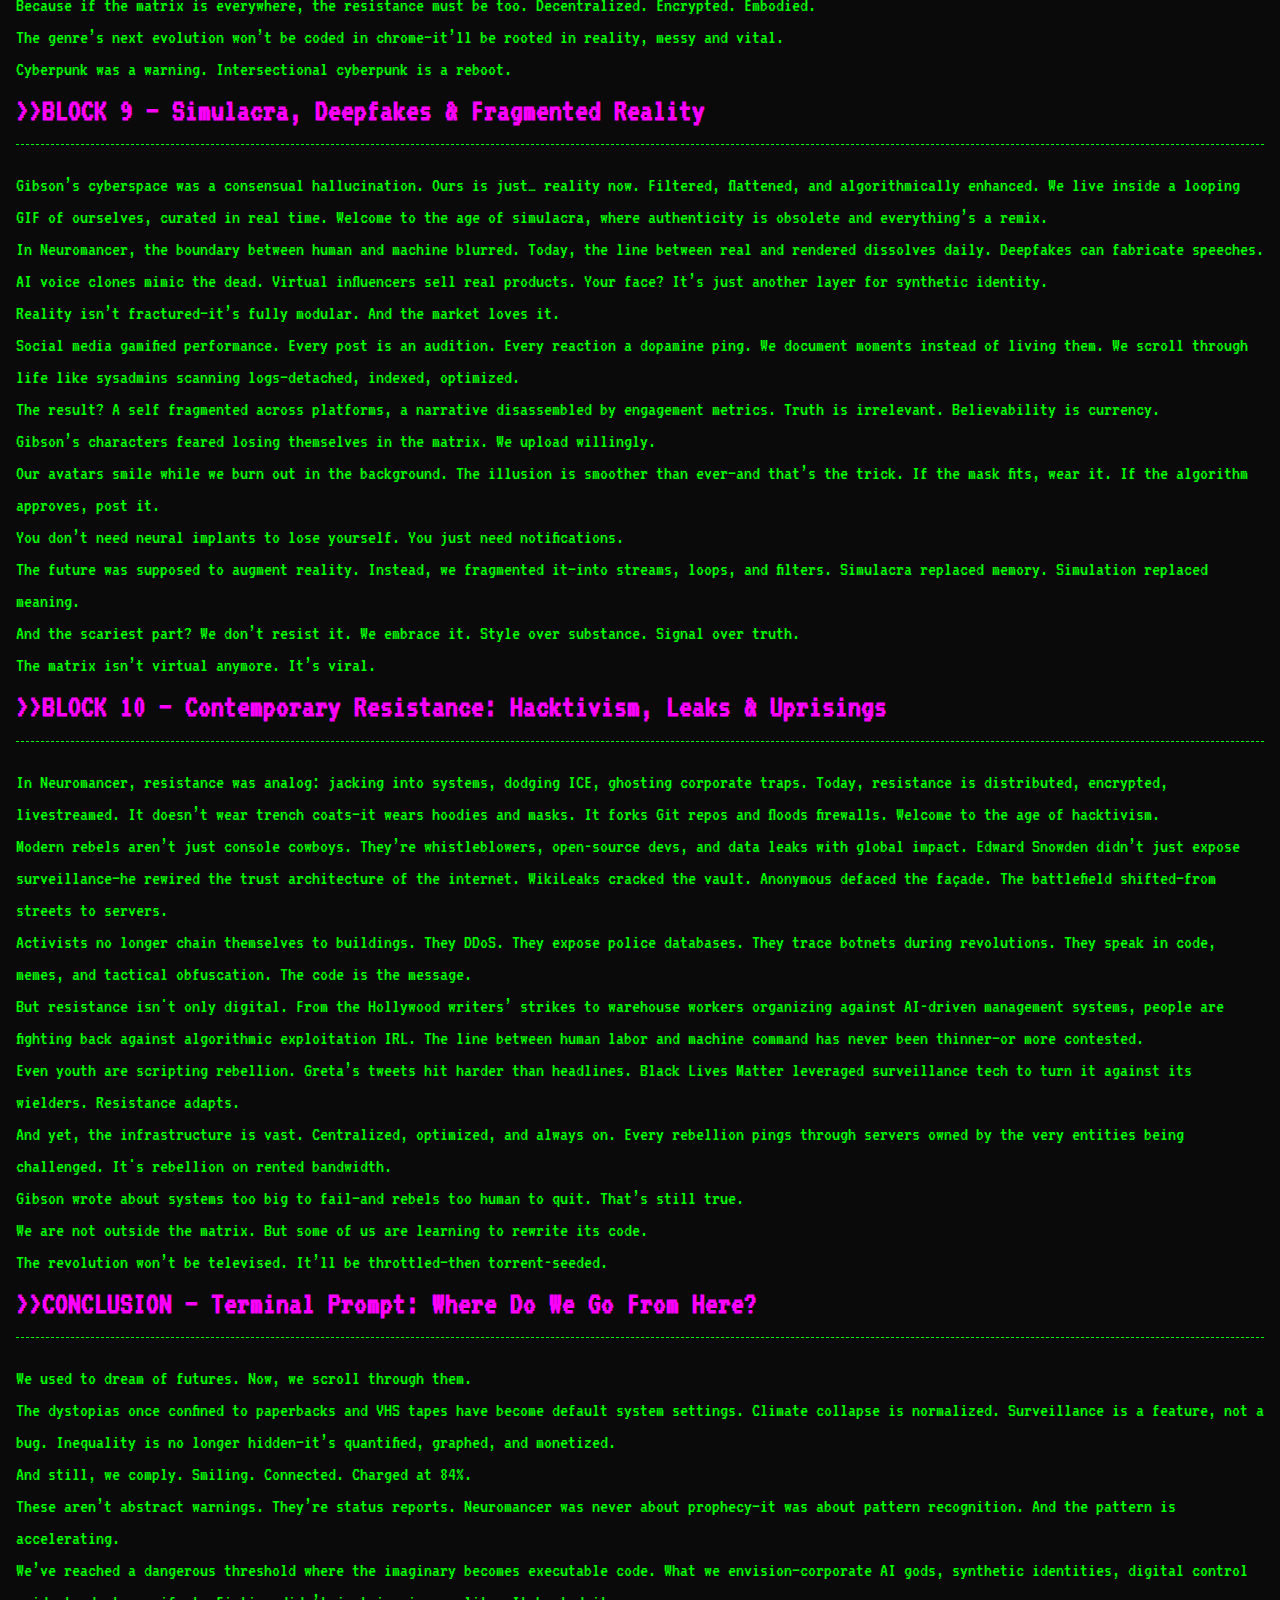
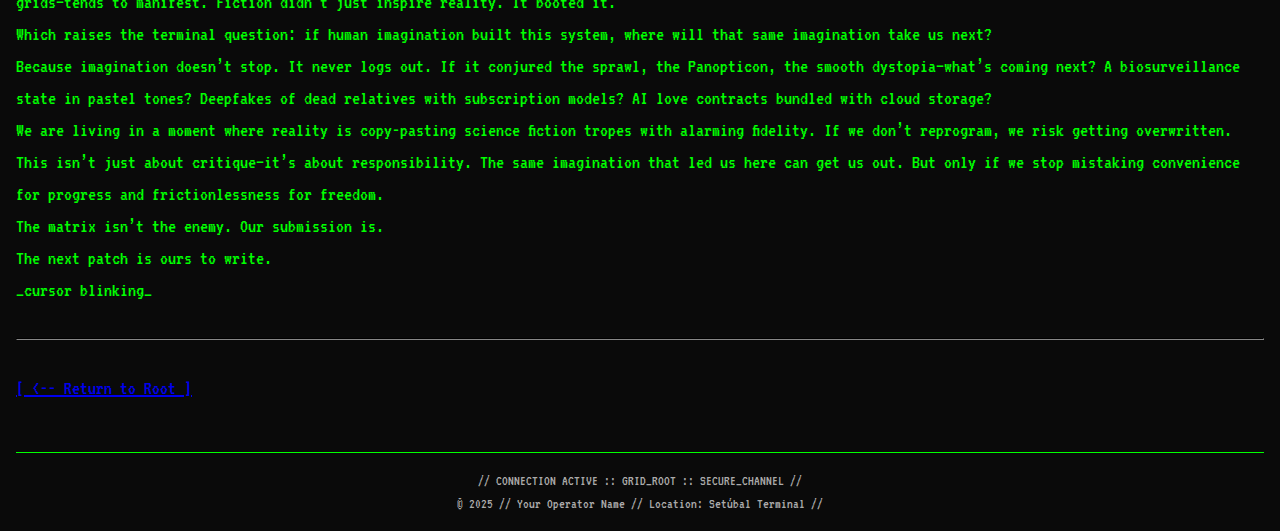
<file: posts/third-transmission.html>
<!DOCTYPE html>
<html lang="en">
<head>
    <meta charset="UTF-8">
    <meta name="viewport" content="width=device-width, initial-scale=1.0">
    <title>GRID_ROOT :: Third Transmission</title>
    <link rel="stylesheet" href="../css/style.css">
    <link rel="preconnect" href="https://fonts.googleapis.com">
    <link rel="preconnect" href="https://fonts.gstatic.com" crossorigin>
    <link href="https://fonts.googleapis.com/css2?family=VT323&display=swap" rel="stylesheet">
</head>
<body>

    <img src="/img/avatar.png" alt="RJAAC78 avatar" class="avatar">

    <header class="main-header">
        <h1>&gt; SYSTEM_ROOT</h1>
        <nav class="main-nav">
            <a href="../index.html">[ ROOT_DIR ]</a>
            <a href="../books.html">[ WORD_PROCESSOR ]</a>
            <a href="../photos.html">[ SCREEN_GRABS ]</a>
            <a href="../code.html">[ EXEC_FILES ]</a>
        </nav>
    </header>
    
    <main class="content-area">
        <article>
            <h2>Neuromancer Wasn’t Wrong – The Polished Dystopia Protocol</h2>
            <p class="post-meta">DATE: 2025.04.18 // Operator // LOCATION: Setúbal Terminal //</p>
        
            <p>In 1984, Neuromancer didn’t just imagine cyberspace—it mapped it. William Gibson’s future was dirty, neon-lit, and dripping with dread. Four decades later, we live in a world where his vision wasn’t avoided, just rebranded. The chrome is now glass. The jack is wireless. The control? Still absolute.</p>
            <p>This piece dives into the modern interface of dystopia, unpacking the cyberpunk blueprint behind our daily scroll. From data capitalism to UX as manipulation, from digital feudalism to algorithmic injustice—this isn’t fiction anymore. It’s firmware.</p>
            <p>You’re not reading from outside the system. You’re already logged in.</p>
        
            <div class="block">
                <h2>&gt;&gt;BLOCK 1 – Cyberpunk: Literature, Aesthetic, and a Camouflaged Prophecy</h2>
                <p>Before the internet had pop-ups or progress bars, William Gibson jacked into something deeper. His 1984 novel Neuromancer wasn’t just fiction—it was a cold boot into a new cultural operating system. The term “cyberspace,” which he coined, described not a place, but a vibe: digital, immersive, and loaded with existential dread.</p>
                <p>Neuromancer didn’t predict flying cars or utopian AI. It gave us rain-slicked streets, black market software, and hackers navigating neon labyrinths. Tech wasn’t shiny—it was soldered, hacked, cobbled together like a Commodore 64 running hot. Gibson’s characters didn’t “log in”—they jacked in, surfed data like punk-rock sysadmins, and dodged ICE (Intrusion Countermeasures Electronics) that could fry your brain faster than a CRT monitor flash.</p>
                <p>Cyberpunk’s magic was posture: low to the ground, suspicious of the system, encrypted in attitude. Where traditional sci-fi dreamed of moon colonies, Gibson envisioned corporate arcologies, synthetic drugs, and human identities as modular code.</p>
                <p>And here’s the kicker: he wasn’t predicting the future. He was observing the present—just refracted through the phosphor glow of an overclocked imagination. As he once said, "The future is already here—it’s just not evenly distributed."</p>
                <p>Today, in an age of sleek glass slabs and algorithmic overlords, we wear Gibson’s dystopia like a second skin. Only now, the neon’s gone ambient, and the hacks are hidden in terms of service.</p>
                <p>We didn’t escape the matrix. We just skinned it in minimalism.</p>
            </div>
        
            <div class="block">
                <h2>&gt;&gt;BLOCK 2 – Cyberpunk’s Dirty Neon vs. Today’s Polished Interface</h2>
                <p>Gibson’s cyberspace was raw: jacked-in cowboys, neon sprawl, and junkyard tech humming under rainy skies. It wasn’t clean—it was crunchy. It smelled of solder, ozone, and corporate rot. The future was improvised with duct tape and stolen RAM. Think CRT monitors flickering behind chain-link fences, not brushed aluminum MacBooks on coworking desks.</p>
                <p>Contrast that with now: we live inside white rectangles. Touchscreens are seamless. Design is calming, sterile. The machine doesn’t beep; it whispers. You don’t hack the system—you agree to the terms. Surveillance is opt-in. Your phone listens, but hey—it gives you weather updates. Welcome to the aesthetic of consent.</p>
                <p>In the cyberpunk canon, control was visible. Yakuza thugs enforced corporate will with razors and optics. Today, enforcement is frictionless. Your behavior is nudged, scored, and monetized. The dystopia didn’t vanish—it upgraded its UI.</p>
                <p>Case, the anti-hero of Neuromancer, lived hunched over a deck, chased by ICE and psychotic AIs. You? You’re hunched over Instagram, chased by push notifications and feed algorithms. He ran from megacorps. You scroll through them.</p>
                <p>The analog grime is gone, but the architecture remains. Same control. Different skin.</p>
                <p>In Gibson’s world, tech altered the body. In ours, it alters perception. We filter reality. We curate existence. The machine doesn’t need to chase us—we carry it willingly, charge it nightly, and sleep beside it.</p>
                <p>The sprawl is no longer physical—it’s digital. And we live in it. Willingly.</p>
                <p>The chrome has been replaced by glass. The dystopia? Still here. Just with better font kerning.</p>
            </div>
        
            <div class="block">
                <h2>&gt;&gt;BLOCK 3 – Surveillance Capitalism & Data Colonialism</h2>
                <p>In Neuromancer, data was sacred. Stolen, traded, fought over in black ICE-infested grids. Today, data is still sacred—but now it’s extracted at scale, wrapped in cookies, and sold through APIs. You’re not the user—you’re the product. Welcome to surveillance capitalism.</p>
                <p>Shoshana Zuboff coined the term to describe how behavior is mined, modeled, and manipulated. Every swipe, like, pause, or scroll is logged. Your metadata—location, mood, patterns—isn’t trash; it’s digital ore. Algorithms refine it into targeted ads, predictive models, even political campaigns. Your subconscious is monetized in real time.</p>
                <p>This is data colonialism: the mapping and exploitation of human behavior like land was once mapped by empires. Your digital life is terra nullius—empty land to be claimed, fenced, and farmed by Big Tech. The colonizers wear hoodies now.</p>
                <p>Gibson imagined hackers breaking into mainframes for secrets. Today, the secrets are willingly shared—through cameras, microphones, and fitness trackers. We track ourselves for convenience. The watchers don’t need to break in—we invite them.</p>
                <p>Snowden revealed the depth of state surveillance. But corporate surveillance goes deeper, quieter. It’s always on. It’s frictionless. You signed the EULA.</p>
                <p>What Neuromancer framed as dystopia, we rebranded as a feature. Smart assistants, personalized ads, location-based alerts—all powered by a constant siphon of your life. You live inside the Panopticon. But now it’s wireless, ergonomic, and voice-activated.</p>
                <p>In the 80s, hackers feared ICE. Now, the danger is warm and friendly—your apps, your services, your seamless UX.</p>
                <p>The Sprawl didn’t vanish. It scaled.</p>
            </div>
        
            <div class="block">
                <h2>&gt;&gt;BLOCK 4 – Neoliberalism & the Erosion of the Public Sphere</h2>
                <p>If Neuromancer was a warning, neoliberalism handed it the keys. In the 1980s, as Gibson wrote code into culture, Reagan and Thatcher wrote markets into everything else. Deregulation became gospel. The state stepped back; the private sector stepped in. Public good? Deprecated.</p>
                <p>What followed was the slow dismantling of the commons. Education, health, infrastructure—all reframed as business opportunities. In this vacuum, megacorporations bloomed like mold in a forgotten terminal. Big Tech didn’t just fill the space—it redefined it.</p>
                <p>The internet, once envisioned as a digital agora, became a privatized mall. Streets of information became walled gardens. Protocols gave way to platforms. And instead of citizens, we became users—credentialed, categorized, and monetized.</p>
                <p>The logic of the free market—efficiency, profit, competition—was uploaded into the very architecture of the web. Algorithms don’t serve truth or justice. They serve engagement. Controversy sells. Outrage sticks. The result? A discourse shaped by capital, not community.</p>
                <p>Gibson’s corporations built orbital habitats. Ours build ecosystems—closed, sticky, addicting. From iCloud to Amazon Prime, the trap is frictionless. Opting out feels like disconnection from life itself.</p>
                <p>Political power now routes through corporate infrastructure. Want to protest? Good luck if the platform shadowbans you. Want transparency? Try decoding an algorithm. Accountability is legacy code no longer supported.</p>
                <p>The cyberpunk fear was that governments would collapse under corporate pressure. The reality? Governments willingly outsourced. Neoliberalism didn’t kill democracy—it sold it off, one click at a time.</p>
                <p>You can’t see the ruins of the public sphere. They’re buried beneath UX updates and quarterly reports.</p>
            </div>
        
            <div class="block">
                <h2>&gt;&gt;BLOCK 5 – Algorithmic Governance & Automated Inequality</h2>
                <p>In Neuromancer, AI was a rogue intelligence—dangerous, enigmatic, often illegal. In our reality, it’s perfectly legal, fully integrated, and quietly running your life. You don’t see it, but it sees you. Welcome to algorithmic governance, where lines of code make decisions that once required a judge, a teacher, or a human conscience.</p>
                <p>Today, algorithms approve loans, score résumés, decide parole outcomes, and flag welfare fraud. It sounds efficient. It’s also terrifying. These systems aren’t neutral—they inherit bias from the data we feed them. If the past was unjust, the future gets automated injustice. Garbage in, structural bias out.</p>
                <p>Predictive policing? Minority neighborhoods get over-policed because the algorithm “learns” that crime happens there. Credit scoring? Your zip code might weigh more than your income. Hiring filters? Your name could get you ghosted before you even press send.</p>
                <p>Gibson’s AIs were trapped behind Turing locks—dangerous when freed. Ours are free by default, invisible by design, and embedded in bureaucracy. You can’t argue with a black box. You can’t appeal to a neural net. You can only accept the output and refresh the page.</p>
                <p>The problem isn’t just what these systems do—it’s that they scale injustice at machine speed. They encode policy into software, strip it of nuance, and distribute it globally through cloud infrastructure.</p>
                <p>We were promised machine intelligence. What we got was automated inequality with a loading spinner.</p>
                <p>You don’t need jackboots when you have dashboards.</p>
                <p>You don’t need enforcers when the algorithm decides who gets a second chance—and who disappears from the feed.</p>
            </div>
        
            <div class="block">
                <h2>&gt;&gt;BLOCK 6 – Digital Feudalism & the Gig Economy</h2>
                <p>The cyberpunks of Neuromancer were loners—street samurai, console cowboys, running code in alley shadows. Today’s equivalent doesn’t wield a katana—they drive for Uber, deliver for Glovo, code for peanuts on Upwork. Welcome to digital feudalism, where the platforms are lords and the users are both serfs and product.</p>
                <p>Gig economy apps promise flexibility. In reality, they’re control systems with a 5-star smile. Your boss is an algorithm. Your schedule is a push notification. Miss a deadline? Get shadowbanned. Say no to too many rides? The app “reprioritizes” your access. Resistance is futile, but always politely phrased.</p>
                <p>There are no contracts, no protections, no unions—just metrics. Ratings are currency. Acceptance rates are reputation. The machine watches. And if you underperform, you’re not fired. You’re “offboarded.” Gently ghosted by software.</p>
                <p>This isn’t employment—it’s behavioral conditioning gamified into submission. You’re nudged, scored, tracked. Like livestock—but with user dashboards.</p>
                <p>Gibson imagined mercenaries hired by megacorps. We have freelancers pinged by apps. Same asymmetry, new skin. Today’s gig worker doesn’t jack into cyberspace. They carry it in their pocket. And it pings back with orders.</p>
                <p>The platform extracts value, the worker absorbs risk, and the customer gets frictionless service. Everybody smiles. Except the one delivering your lunch in the rain.</p>
                <p>This is not disruption. It’s regression—back to piecework, but now with Bluetooth.</p>
                <p>We don’t wear collars. We wear wearables.</p>
                <p>We’re not chained to desks—we’re tethered to apps.</p>
                <p>And we call it freedom, because the interface is clean and the notifications are polite.</p>
            </div>
        
            <div class="block">
                <h2>&gt;&gt;BLOCK 7 – The Aesthetics of Consent</h2>
                <p>In Neuromancer, consent was rarely asked—corporations took what they wanted, and the streets pushed back. Today, we click “I agree” a dozen times before breakfast. Welcome to the aesthetics of consent, where design disguises domination and coercion comes with rounded corners.</p>
                <p>Modern interfaces are minimalist, ergonomic, reassuring. White space. Pastel tones. Microcopy that calls you “buddy.” But behind that friendly UX is a logic of extraction. Every prompt is optimized not for clarity—but for conversion. You’re not choosing freely. You’re being guided—nudged through dark patterns that exploit cognitive bias like a hotkeyed backdoor.</p>
                <p>You scroll through Terms of Service like a sysop skimming hex. You agree without reading. Because that’s the point. The system isn’t built for informed consent—it’s engineered for seamless compliance.</p>
                <p>Every “personalized experience” is the result of behavioral profiling. You didn’t choose the content—you were steered toward it. Algorithms serve what keeps you engaged, not what sets you free.</p>
                <p>And yet, it feels good. It feels easy. That’s the brilliance of the aesthetic. It doesn’t fight you. It flatters you. It thanks you for allowing access.</p>
                <p>Gibson’s world was hostile. Ours is friendly. But the outcome is the same: diminished autonomy, manufactured desire, and data trails turned into capital.</p>
                <p>The dystopia is no longer enforced—it’s invited.</p>
                <p>You’re not resisting the machine. You’re feeding it.</p>
                <p>And every tap, like, and scroll reinforces the illusion that you’re in control.</p>
                <p>Welcome to the interface. Smooth. Responsive. And quietly omnipotent.</p>
            </div>
        
            <div class="block">
                <h2>&gt;&gt;BLOCK 8 – Cyberpunk’s Blind Spots: Climate, Race & Resistance</h2>
                <p>For all its foresight, classic cyberpunk had blind spots in its source code. Gibson gave us AI, megacorps, and jacked-in hackers—but rarely touched on race, gender, or the planet itself. The Sprawl was slick, but it didn’t burn. The resistance was cool, but not always diverse. Time for a patch.</p>
                <p>The original canon was often white, male, and disembodied—cyberspace as escape from meatspace. But the world doesn’t work like that. Capitalism doesn’t just exploit data—it exploits bodies, histories, ecologies. The true dystopia isn’t neon—it’s heatwaves, rising seas, and climate apartheid. The cyberpunk future ignored the carbon footprint of its own machines.</p>
                <p>Meanwhile, the real hackers of the 21st century aren’t all trenchcoated loners. They’re queer coders, Afrofuturists, Indigenous technologists—rewriting the interface, not just subverting it.</p>
                <p>Communities like Black Girls Code and projects like Data for Black Lives show that resistance today means building outside the platform, not just fighting inside it. Intersectional cyberpunk demands we ask: who gets surveilled? Who gets erased? Who even gets access to the network?</p>
                <p>Our world is post-cyberpunk but pre-collapse. If we keep running Gibson’s 1984 code without patches, we’ll crash the system.</p>
                <p>What’s needed isn’t nostalgia for the Sprawl—it’s new narratives. Not just glitchy futures, but just ones.</p>
                <p>Because if the matrix is everywhere, the resistance must be too. Decentralized. Encrypted. Embodied.</p>
                <p>The genre’s next evolution won’t be coded in chrome—it’ll be rooted in reality, messy and vital.</p>
                <p>Cyberpunk was a warning. Intersectional cyberpunk is a reboot.</p>
            </div>
        
            <div class="block">
                <h2>&gt;&gt;BLOCK 9 – Simulacra, Deepfakes & Fragmented Reality</h2>
                <p>Gibson’s cyberspace was a consensual hallucination. Ours is just… reality now. Filtered, flattened, and algorithmically enhanced. We live inside a looping GIF of ourselves, curated in real time. Welcome to the age of simulacra, where authenticity is obsolete and everything’s a remix.</p>
                <p>In Neuromancer, the boundary between human and machine blurred. Today, the line between real and rendered dissolves daily. Deepfakes can fabricate speeches. AI voice clones mimic the dead. Virtual influencers sell real products. Your face? It’s just another layer for synthetic identity.</p>
                <p>Reality isn’t fractured—it’s fully modular. And the market loves it.</p>
                <p>Social media gamified performance. Every post is an audition. Every reaction a dopamine ping. We document moments instead of living them. We scroll through life like sysadmins scanning logs—detached, indexed, optimized.</p>
                <p>The result? A self fragmented across platforms, a narrative disassembled by engagement metrics. Truth is irrelevant. Believability is currency.</p>
                <p>Gibson’s characters feared losing themselves in the matrix. We upload willingly.</p>
                <p>Our avatars smile while we burn out in the background. The illusion is smoother than ever—and that’s the trick. If the mask fits, wear it. If the algorithm approves, post it.</p>
                <p>You don’t need neural implants to lose yourself. You just need notifications.</p>
                <p>The future was supposed to augment reality. Instead, we fragmented it—into streams, loops, and filters. Simulacra replaced memory. Simulation replaced meaning.</p>
                <p>And the scariest part? We don’t resist it. We embrace it. Style over substance. Signal over truth.</p>
                <p>The matrix isn’t virtual anymore. It’s viral.</p>
            </div>
        
            <div class="block">
                <h2>&gt;&gt;BLOCK 10 – Contemporary Resistance: Hacktivism, Leaks & Uprisings</h2>
                <p>In Neuromancer, resistance was analog: jacking into systems, dodging ICE, ghosting corporate traps. Today, resistance is distributed, encrypted, livestreamed. It doesn’t wear trench coats—it wears hoodies and masks. It forks Git repos and floods firewalls. Welcome to the age of hacktivism.</p>
                <p>Modern rebels aren’t just console cowboys. They’re whistleblowers, open-source devs, and data leaks with global impact. Edward Snowden didn’t just expose surveillance—he rewired the trust architecture of the internet. WikiLeaks cracked the vault. Anonymous defaced the façade. The battlefield shifted—from streets to servers.</p>
                <p>Activists no longer chain themselves to buildings. They DDoS. They expose police databases. They trace botnets during revolutions. They speak in code, memes, and tactical obfuscation. The code is the message.</p>
                <p>But resistance isn't only digital. From the Hollywood writers’ strikes to warehouse workers organizing against AI-driven management systems, people are fighting back against algorithmic exploitation IRL. The line between human labor and machine command has never been thinner—or more contested.</p>
                <p>Even youth are scripting rebellion. Greta’s tweets hit harder than headlines. Black Lives Matter leveraged surveillance tech to turn it against its wielders. Resistance adapts.</p>
                <p>And yet, the infrastructure is vast. Centralized, optimized, and always on. Every rebellion pings through servers owned by the very entities being challenged. It's rebellion on rented bandwidth.</p>
                <p>Gibson wrote about systems too big to fail—and rebels too human to quit. That’s still true.</p>
                <p>We are not outside the matrix. But some of us are learning to rewrite its code.</p>
                <p>The revolution won’t be televised. It’ll be throttled—then torrent-seeded.</p>
            </div>
        
            <div class="block">
                <h2>&gt;&gt;CONCLUSION – Terminal Prompt: Where Do We Go From Here?</h2>
                <p>We used to dream of futures. Now, we scroll through them.</p>
                <p>The dystopias once confined to paperbacks and VHS tapes have become default system settings. Climate collapse is normalized. Surveillance is a feature, not a bug. Inequality is no longer hidden—it’s quantified, graphed, and monetized.</p>
                <p>And still, we comply. Smiling. Connected. Charged at 84%.</p>
                <p>These aren’t abstract warnings. They’re status reports. Neuromancer was never about prophecy—it was about pattern recognition. And the pattern is accelerating.</p>
                <p>We’ve reached a dangerous threshold where the imaginary becomes executable code. What we envision—corporate AI gods, synthetic identities, digital control grids—tends to manifest. Fiction didn’t just inspire reality. It booted it.</p>
                <p>Which raises the terminal question: if human imagination built this system, where will that same imagination take us next?</p>
                <p>Because imagination doesn’t stop. It never logs out. If it conjured the sprawl, the Panopticon, the smooth dystopia—what’s coming next? A biosurveillance state in pastel tones? Deepfakes of dead relatives with subscription models? AI love contracts bundled with cloud storage?</p>
                <p>We are living in a moment where reality is copy-pasting science fiction tropes with alarming fidelity. If we don’t reprogram, we risk getting overwritten.</p>
                <p>This isn’t just about critique—it’s about responsibility. The same imagination that led us here can get us out. But only if we stop mistaking convenience for progress and frictionlessness for freedom.</p>
                <p>The matrix isn’t the enemy. Our submission is.</p>
                <p>The next patch is ours to write.</p>
                <p class="cursor-blinking">_cursor blinking_</p>
            </div>
        </article>
        <hr style="border-color: var(--border-color); margin: 2rem 0;">
        <a href="../index.html">[ &lt;-- Return to Root ]</a>
    </main>
    <footer class="main-footer">
        <p>// CONNECTION ACTIVE :: GRID_ROOT :: SECURE_CHANNEL //</p>
        <p>&copy; 2025 // Your Operator Name // Location: Setúbal Terminal //</p>
    </footer>
</body>
</html>
</file>
<file: css/style.css>
/* --- CSS Variables (Good Practice!) --- */
:root {
    --bg-color: #0a0a0a;
    --text-color: #00ff00;
    --header-color: #ff00ff;
    --link-color: #00ffff;
    --border-color: #333333;
    --font-main: 'VT323', monospace;
}

/* --- Basic Reset & Body Styling --- */
* {
    margin: 0;
    padding: 0;
    box-sizing: border-box;
}

body {
    background-color: var(--bg-color);
    color: var(--text-color);
    font-family: var(--font-main);
    font-size: 20px;
    line-height: 1.6;
    padding: 1rem;
}

/* --- Header & Navigation --- */
.main-header {
    border-bottom: 1px solid var(--text-color);
    margin-bottom: 2rem;
    padding-bottom: 1rem;
}

.main-header h1 {
    color: var(--header-color);
    font-size: 2.8rem;
    text-shadow: 0 0 5px var(--header-color);
    margin-bottom: 0.5rem;
}

.main-nav a {
    color: var(--link-color);
    text-decoration: none;
    margin-right: 1rem;
    font-size: 1.4rem;
    display: inline-block;
    padding: 2px 5px;
}

.main-nav a:hover {
    background-color: var(--link-color);
    color: var(--bg-color);
}

/* --- Main Content Area --- */
.content-area h2 {
    color: var(--header-color);
    margin-bottom: 1.5rem;
    border-bottom: 1px dashed var(--text-color);
    padding-bottom: 0.5rem;
    font-size: 2rem;
}

.post-summary {
    border: 1px solid var(--border-color);
    padding: 1rem;
    margin-bottom: 1.5rem;
    background-color: #111;
}

.post-summary h3 {
    font-size: 1.6rem;
    margin-bottom: 0.5rem;
}

.post-summary h3 a {
    color: var(--text-color);
    text-decoration: none;
}

.post-summary h3 a:hover {
    color: var(--link-color);
}

.post-meta, .code-meta, .photo-meta {
    font-size: 0.9rem;
    color: #aaaaaa;
    margin-bottom: 1rem;
}

/* --- List & Item Styling --- */
dt {
    font-weight: bold;
    margin-top: 0.8em;
}

dd {
    margin-left: 1.5em;
    margin-bottom: 0.3em;
}

.search-hint {
    font-style: italic;
    color: #bbb;
    font-size: 0.9em;
}

/* --- Footer --- */
.main-footer {
    border-top: 1px solid var(--text-color);
    margin-top: 3rem;
    padding-top: 1rem;
    text-align: center;
    font-size: 0.9rem;
    color: #aaaaaa;
}

/* --- Photo Gallery Styles --- */
.photo-gallery {
    display: flex;
    flex-wrap: wrap;
    justify-content: center;
    gap: 1rem;
    margin-bottom: 2rem;
}

.photo-item {
    width: 300px;
    max-width: 100%;
    border: 1px solid var(--border-color);
    padding: 0.5rem;
    background-color: #111;
}

.photo-item img {
    max-width: 100%;
    height: auto;
    display: block;
    margin-bottom: 0.5rem;
}

.photo-description {
    font-size: 0.9rem;
    color: #aaa;
    margin-bottom: 1rem;
}

/* --- Code Display Styles --- */
.code-post {
    margin-bottom: 2rem;
    border: 1px solid var(--border-color);
    padding: 1rem;
    background-color: #111;
}

.code-post h3 {
    font-size: 1.6rem;
    margin-bottom: 0.5rem;
}

.code-snippet {
    background-color: #222;
    border: 1px solid var(--border-color);
    padding: 1rem;
    margin-bottom: 1rem;
    overflow-x: auto;
    font-family: var(--font-main);
    font-size: 0.9rem;
    color: var(--text-color);
}

.code-description {
    font-size: 0.9rem;
    color: #aaa;
    margin-bottom: 1rem;
}

/* --- Photo Post Styles --- */
.photo-post {
    margin-bottom: 2rem;
    border: 1px solid var(--border-color);
    padding: 1rem;
    background-color: #111;
}

.photo-post h3 {
    font-size: 1.6rem;
    margin-bottom: 0.5rem;
}

/* --- Avatar Style --- */
.avatar {
    position: absolute;
    top: 1rem;
    right: 1rem;
    width: 96px;
    height: 96px;
    border-radius: 50%;
    border: 2px solid var(--link-color);
    box-shadow: 0 0 10px var(--link-color);
    object-fit: cover;
    z-index: 10;
}
</file>
